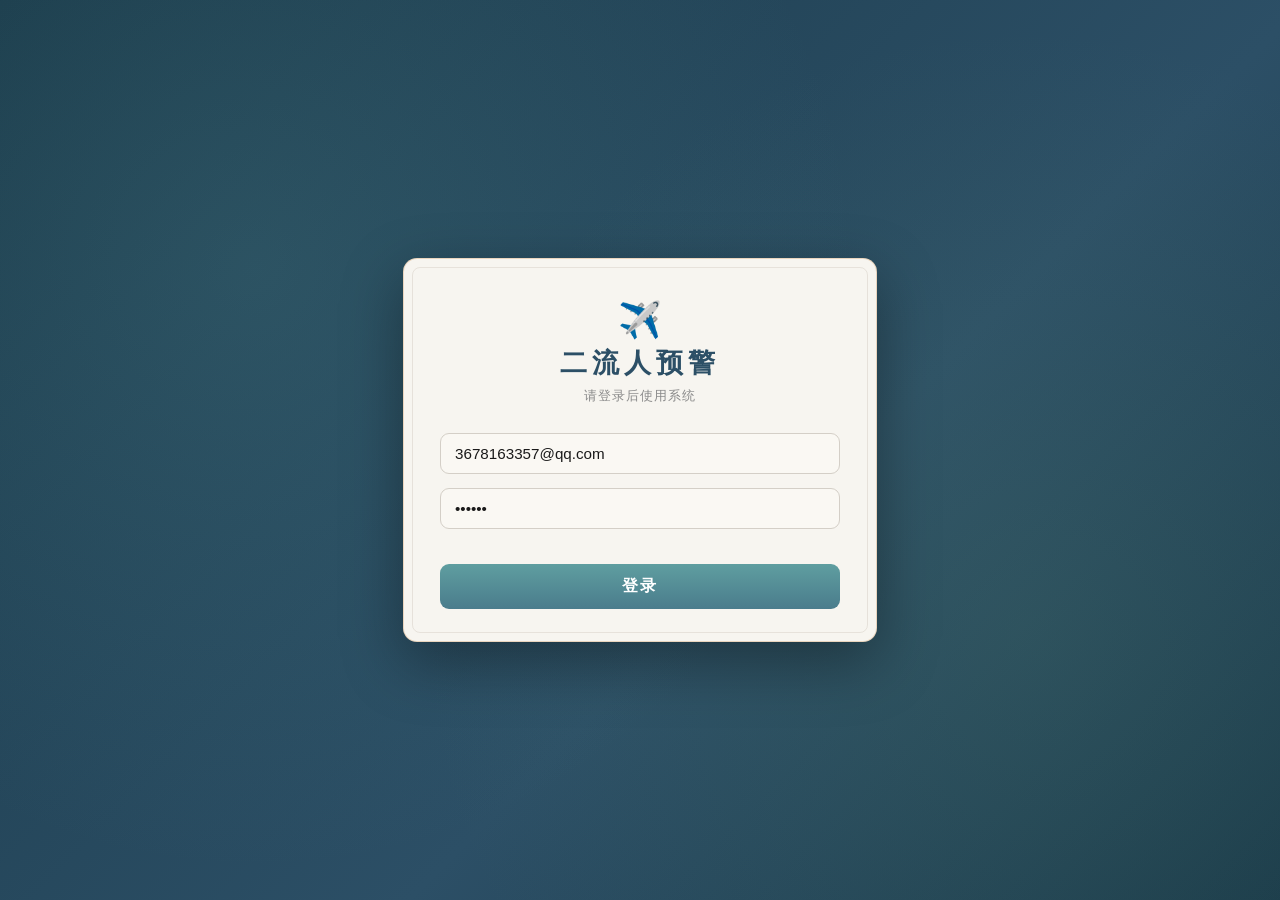
<file: _test_local.html>
<!DOCTYPE html>
<html lang="zh-CN">
<head>
<meta charset="UTF-8">
<title>本地自检（不上传 GitHub）</title>
<script>
window.supabase = {
  createClient: () => ({
    auth: {
      signInWithPassword: () => Promise.resolve({error: null}),
      signUp:             () => Promise.resolve({error: null}),
      signOut:            () => { window.__loggedOut = true; return Promise.resolve() },
      updateUser:         () => Promise.resolve({error: null}),
      getUser:            () => Promise.resolve({data: {user: {id:'u1', email:'3678163357@qq.com'}}}),
      onAuthStateChange:  () => {}
    },
    from: (table) => ({
      select: (cols) => ({
        eq: () => ({
          single: () => {
            if (table === 'admins') return Promise.resolve({data: {user_id:'u1'}, error:null})
            if (table === 'site_announcement') return Promise.resolve({data: {content:'【本地测试公告】欢迎使用！管理员可在右上角编辑公告。'}, error:null})
            if (table === 'flight_data') return Promise.resolve({data: {id:1, today:'【今日航班】CA1234 北京→成都 10:30', tomorrow:'【明日航班】MU5678 上海→广州 14:20', content:''}, error:null})
            if (table === 'user_settings') return Promise.resolve({data: {aircraft_types:['B737','A320']}, error:null})
            return Promise.resolve({data:null, error:null})
          }
        })
      }),
      insert: (row) => { console.log('[模拟] insert', JSON.stringify(row)); return Promise.resolve({}) },
      upsert: (row) => { console.log('[模拟] upsert', JSON.stringify(row)); return Promise.resolve({}) },
      update: (row) => { console.log('[模拟] update', JSON.stringify(row)); return { eq: () => Promise.resolve({error:null}) } }
    }),
    channel: (name) => ({ on: () => ({ subscribe: () => {} }) })
  })
}
</script>
<script src="config.js"></script>
<script>window.supabaseClient = window.supabase</script>
<script src="auth.js"></script>
<link rel="stylesheet" href="style-auth.css">
<style>body{font-family:sans-serif;padding:20px;}.tip{color:#8a8a8a;font-size:.85rem;}pre{background:#f4f4f4;padding:12px;border-radius:8px;overflow:auto;}</style>
</head>
<body>

<div id="login-overlay">
  <div class="login-card">
    <div class="login-header"><span class="logo-icon">✈️</span><h2>二流人预警</h2><p>请登录后使用系统</p></div>
    <div class="login-form">
      <input type="email" id="login-email" value="3678163357@qq.com">
      <input type="password" id="login-password" value="123456">
      <div class="login-msg" id="login-message"></div>
      <button class="login-btn" onclick="return handleAuth()">登录</button>
    </div>
  </div>
</div>

<div id="app-content" style="display:none; margin-top:80px;">
  <!-- 固定顶部栏 -->
  <header id="topbar" class="topbar" style="position:static; margin:-80px -20px 20px; border-radius:0;">
    <div class="topbar__brand">
      <span class="topbar__logo">✈️</span>
      <div class="topbar__title-wrap">
        <span class="topbar__title">二流人预警</span>
        <span class="topbar__sub">juanxukuai_77 · 航班彩绘识别</span>
      </div>
    </div>
    <div class="topbar__actions">
      <div class="author-dropdown">
        <button class="author-btn" onclick="return toggleAuthorMenu()">关于作者 <span class="caret">▾</span></button>
        <div class="author-menu" id="authorMenu">
          <a href="https://xhslink.cn/o/7Lb3ao1166Q" target="_blank" onclick="return closeAuthorMenu()"><span class="author-icon">📕</span> 小红书</a>
          <a href="https://b23.tv/JzeTBk4" target="_blank" onclick="return closeAuthorMenu()"><span class="author-icon">📺</span> 哔哩哔哩</a>
        </div>
      </div>
      <button id="admin-announce-btn" class="admin-announce-btn" onclick="return openAnnounceEditor()" style="display:inline-block;">📢 公告</button>
      <button class="user-avatar-btn" id="userAvatarBtn" onclick="return openProfile()" title="个人中心" aria-label="个人中心">
        <svg class="avatar-icon" viewBox="0 0 24 24" fill="none" stroke="currentColor" stroke-width="1.8" stroke-linecap="round" stroke-linejoin="round" aria-hidden="true">
          <circle cx="12" cy="8.5" r="4"></circle>
          <path d="M4.5 20.5c1.4-4 4.3-6 7.5-6s6.1 2 7.5 6"></path>
        </svg>
      </button>
    </div>
  </header>

  <p class="tip">固定顶部栏已渲染：左侧品牌 + 关于作者 + 简笔人头像。</p>

  <!-- 今日 / 明日 切换 -->
  <div id="dayTabs" style="display:flex; gap:10px; margin-bottom:16px;">
    <button class="day-tab active" data-day="today" onclick="return switchDay('today')">🟢 今日</button>
    <button class="day-tab" data-day="tomorrow" onclick="return switchDay('tomorrow')">🔵 明日</button>
  </div>

  <!-- 原始数据区：共用同一框 -->
  <div class="flight-info-section" style="border:1px solid #d4cfc7; border-radius:10px; padding:18px; background:#f7f5f0;">
    <h3>✈️ 原始数据</h3>
    <p class="desc">管理员与普通用户共用同一框：管理员编辑后点"同步给所有用户"才推送；普通用户点"同步管理员数据"拉取。</p>
    <textarea id="flight-info-display" rows="3" style="width:100%;">【测试航班】CA1234 北京→成都 10:30</textarea>
    <div class="flight-actions" style="display:flex; gap:8px; align-items:center; margin-top:10px; flex-wrap:wrap;">
      <button class="btn btn-ghost" onclick="return saveFlightLocal()">💾 保存本地</button>
      <button id="sync-btn" class="btn btn-sync" onclick="return syncFlightData()">🚀 同步给所有用户</button>
      <button id="pull-btn" class="btn btn-primary" onclick="return pullFlightData()">🔄 同步管理员数据</button>
      <span class="flight-status" id="flight-status"></span>
    </div>
  </div>

  <!-- 每日公告 -->
  <div id="daily-announce" style="display:none;">
    <div class="announce-overlay"></div>
    <div class="announce-card">
      <div class="announce-badge">📢 公告</div>
      <div class="announce-body" id="daily-announce-text"></div>
      <button class="announce-ok btn btn-primary" onclick="return closeDailyAnnounce()">我知道了</button>
    </div>
  </div>

  <!-- 管理员公告编辑窗口 -->
  <div id="announce-editor" style="display:none;">
    <div class="announce-editor-card">
      <button class="announce-close" onclick="return closeAnnounceEditor()">✕</button>
      <h3>编辑全局公告</h3>
      <p class="desc">填了内容 → 所有用户每日首次登录会弹出；留空 → 不弹。</p>
      <textarea id="announce-input" rows="5"></textarea>
      <div class="announce-editor-actions">
        <button class="btn btn-ghost" onclick="return closeAnnounceEditor()">取消</button>
        <button class="btn btn-primary" onclick="return saveAnnouncement()">保存并生效</button>
      </div>
    </div>
  </div>

  <!-- 个人中心 -->
  <div id="profileOverlay" style="display:none;">
    <div class="profile-card">
      <button class="profile-close" onclick="return closeProfile()">✕</button>
      <h2>个人中心</h2>
      <div class="profile-section"><label>邮箱</label><input type="email" id="profileEmail" disabled></div>
      <div class="profile-section">
        <label>修改密码</label>
        <input type="password" id="profileNewPassword" placeholder="新密码（至少6位）">
        <button class="btn btn-primary" onclick="return updatePassword()">更新密码</button>
        <div class="profile-msg" id="profileMsg"></div>
      </div>
      <button class="logout-full-btn" onclick="return logout()">退出登录</button>
    </div>
  </div>
</div>

<script>
window.addEventListener('load', () => {
  const ok =
    window.supabaseClient &&
    typeof handleAuth === 'function' &&
    typeof checkAdmin === 'function' &&
    typeof syncFlightData === 'function' &&
    typeof pullFlightData === 'function' &&
    typeof saveFlightLocal === 'function' &&
    typeof saveAnnouncement === 'function' &&
    typeof loadFlightData === 'function' &&
    typeof switchFlightDay === 'function' &&
    typeof switchDay === 'function' &&
    typeof pickDayContent === 'function' &&
    document.querySelector('.topbar') &&
    document.querySelector('.avatar-icon') &&
    document.querySelector('.day-tab[data-day="tomorrow"]')

  const r = document.createElement('div')
  r.innerHTML = `<h3 style="color:${ok?'green':'red'}">${ok?'✅ 全部就绪':'❌ 有问题'}</h3>
    <ol>
      <li>顶部栏应显示：品牌 + 关于作者 + 简笔人头像</li>
      <li>点"登录"（3678163357@qq.com = 管理员）→ 不跳转</li>
      <li>应显示"📢 公告"按钮（仅管理员可见）</li>
      <li>有"🟢 今日 / 🔵 明日"两个 Tab，可互相切换</li>
      <li>管理员：框内编辑 → 点"🚀 同步给所有用户"才推送</li>
      <li>普通用户：点"🔄 同步管理员数据"拉取；有本地副本则保留</li>
      <li>今日 / 明日数据独立保存、分别同步</li>
      <li>每日公告应自动弹出（虚化背景、居中大卡片）</li>
    </ol>
    <p class="tip">Console 试：<code>isAdmin</code>、<code>window.getCurrentDay()</code></p>`
  document.body.appendChild(r)
})
</script>
</body>
</html>
</file>
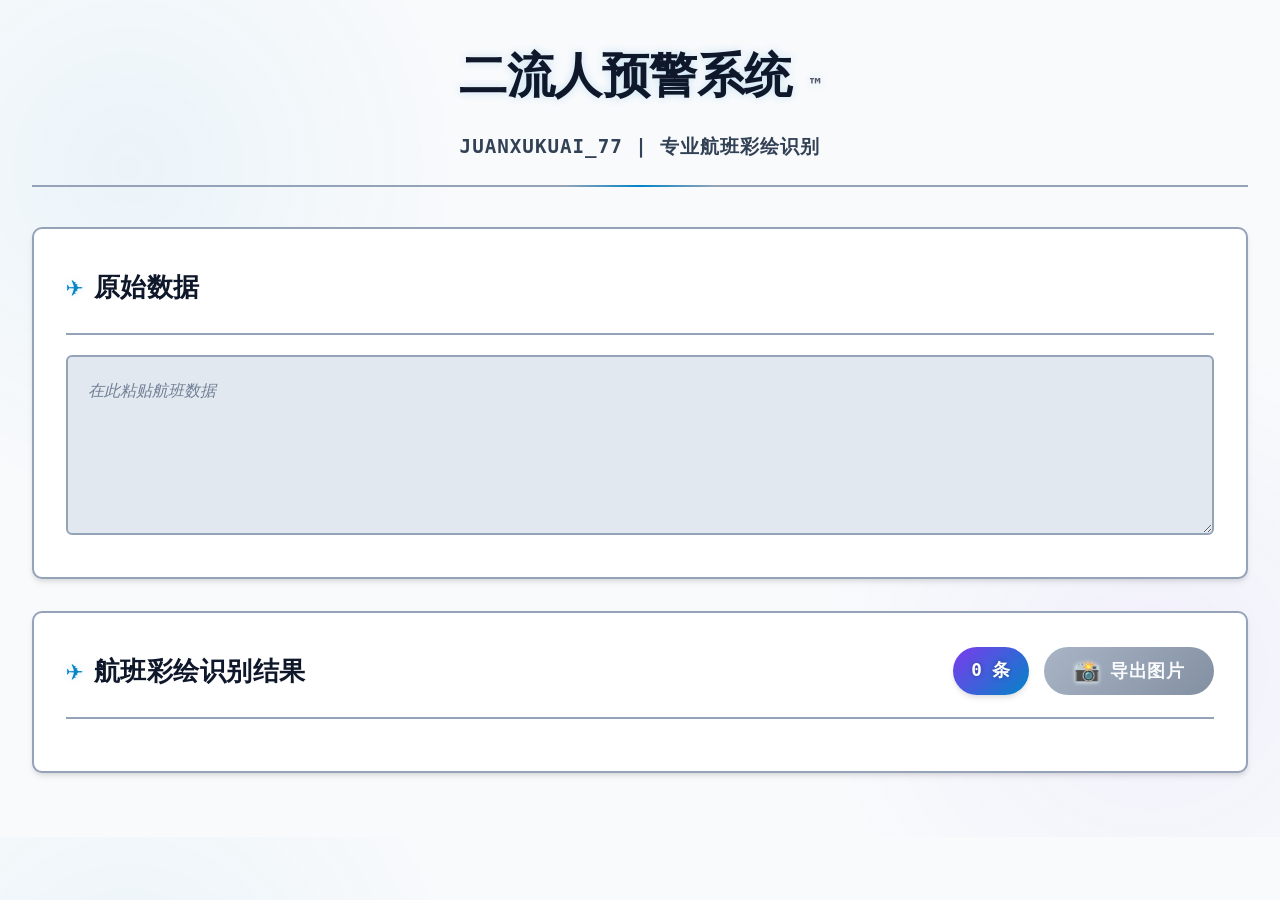
<file: 二流人预警2.0.html>
<!DOCTYPE html>
<html lang="zh-CN">
<head>
    <meta charset="UTF-8">
    <meta name="viewport" content="width=device-width, initial-scale=1.0">
    <title>二流人预警</title>
    <style>
        :root {
            /* 浅色背景系统，提高可读性 */
            --bg-primary: #f8fafc;
            --bg-secondary: #ffffff;
            --bg-tertiary: #e2e8f0;
            /* 边框色适配浅色 */
            --border-color: #94a3b8;
            /* 强调色适配浅色 */
            --accent-primary: #0284c7;
            --accent-secondary: #7c3aed;
            --accent-glow: rgba(2, 132, 199, 0.2);
            /* 文字色适配浅色，提高对比度 */
            --text-primary: #0f172a;
            --text-secondary: #334155;
            --text-tertiary: #64748b;
            /* 高亮背景适配浅色 */
            --highlight-bg: #bae6fd;
            /* 成功色适配浅色 */
            --success-color: #059669;
            --success-dark: #047857;
            
            /* 阴影适配浅色 */
            --shadow-sm: 0 1px 2px 0 rgba(0, 0, 0, 0.1);
            --shadow-md: 0 4px 6px -1px rgba(0, 0, 0, 0.1), 0 2px 4px -1px rgba(0, 0, 0, 0.06);
            --shadow-lg: 0 10px 15px -3px rgba(0, 0, 0, 0.1), 0 4px 6px -2px rgba(0, 0, 0, 0.05);
            --radius-sm: 6px;
            --radius-md: 10px;
            --radius-lg: 14px;
            --radius-full: 9999px;
        }

        * {
            margin: 0;
            padding: 0;
            box-sizing: border-box;
        }

        body {
            font-family: 'JetBrains Mono', 'Consolas', 'Monaco', monospace;
            background-color: var(--bg-primary);
            color: var(--text-primary);
            line-height: 1.8;
            padding: 0;
            margin: 0;
            /* 浅色背景纹理 */
            background-image: 
                radial-gradient(circle at 10% 20%, rgba(2, 132, 199, 0.05) 0%, transparent 25%),
                radial-gradient(circle at 90% 80%, rgba(124, 58, 237, 0.05) 0%, transparent 25%);
            font-size: 18px; /* 全局基础字号调大 */
        }

        .container { 
            max-width: 1400px; /* 加宽容器以容纳图片列 */
            margin: 0 auto; 
            padding: 32px; /* 加大内边距 */
        }

        header { 
            text-align: center; 
            margin-bottom: 40px; /* 加大间距 */
            padding-bottom: 20px;
            border-bottom: 2px solid var(--border-color);
            position: relative;
        }
        
        header::after {
            content: "";
            position: absolute;
            bottom: -2px;
            left: 50%;
            transform: translateX(-50%);
            width: 150px; /* 加宽渐变线 */
            height: 2px;
            background: linear-gradient(90deg, transparent, var(--accent-primary), transparent);
        }
        
        h1 { 
            margin: 0 0 12px 0; 
            font-size: 3rem; /* 大幅调大标题字号 */
            color: var(--text-primary);
            font-weight: 800;
            letter-spacing: -0.5px;
            text-shadow: 0 0 8px var(--accent-glow);
        }
        
        h1 .date-suffix {
            font-size: 2rem; /* 调大日期字号 */
            opacity: 0.9;
            margin-left: 12px;
            text-shadow: 0 0 6px var(--accent-glow);
        }
        
        h1::after {
            content: "™";
            font-size: 1.2rem; /* 调大小标 */
            opacity: 0.7;
            margin-left: 6px;
        }
        
        p.subtitle { 
            color: var(--text-secondary); 
            font-size: 1.2rem; /* 调大副标题字号 */
            margin: 0;
            font-weight: 600;
            text-transform: uppercase;
            letter-spacing: 1px;
        }

        .card {
            background: var(--bg-secondary);
            border-radius: var(--radius-md);
            box-shadow: var(--shadow-md);
            padding: 32px; /* 加大内边距 */
            margin-bottom: 32px; /* 加大间距 */
            border: 2px solid var(--border-color);
            transition: all 0.3s ease;
        }
        
        .card:hover {
            box-shadow: var(--shadow-lg);
            border-color: var(--accent-primary);
            box-shadow: 0 0 20px var(--accent-glow);
        }

        .card-header {
            display: flex; 
            justify-content: space-between; 
            align-items: center;
            margin-bottom: 20px; /* 加大间距 */
            padding-bottom: 20px;
            border-bottom: 2px solid var(--border-color);
        }
        
        .card-title { 
            font-weight: 700;
            color: var(--text-primary);
            font-size: 1.6rem; /* 调大卡片标题字号 */
            display: flex;
            align-items: center;
            gap: 10px;
            text-transform: uppercase;
            letter-spacing: 0.5px;
        }
        
        .card-title::before {
            content: "✈";
            font-size: 1.8rem; /* 调大图标字号 */
            color: var(--accent-primary);
            text-shadow: 0 0 8px var(--accent-glow);
        }

        textarea#dataInput {
            width: 100%; 
            height: 180px; /* 加高输入框 */
            padding: 20px; /* 加大内边距 */
            box-sizing: border-box; 
            border: 2px solid var(--border-color);
            border-radius: var(--radius-sm); 
            font-family: 'JetBrains Mono', 'Consolas', monospace; 
            font-size: 18px; /* 调大输入框字号 */
            background-color: var(--bg-tertiary);
            color: var(--text-primary);
            resize: vertical;
            transition: all 0.2s ease;
            line-height: 1.8;
        }
        
        textarea#dataInput:focus { 
            outline: none; 
            border-color: var(--accent-primary); 
            background-color: var(--bg-secondary);
            box-shadow: 0 0 0 4px var(--accent-glow);
        }
        
        textarea#dataInput::placeholder {
            color: var(--text-tertiary);
            font-style: italic;
            font-size: 16px;
            opacity: 0.9;
        }
        
        /* 浅色风格表格样式 */
        .result-table { 
            width: 100%; 
            border-collapse: separate;
            border-spacing: 0;
            font-size: 18px; /* 调大表格字号 */
            border-radius: var(--radius-sm);
            overflow: hidden;
            box-shadow: var(--shadow-sm);
            background-color: var(--bg-secondary);
            border: 2px solid var(--border-color);
        }
        
        .result-table th {
            text-align: left; 
            padding: 20px 24px; /* 加大内边距 */
            background: linear-gradient(180deg, var(--bg-tertiary) 0%, var(--bg-secondary) 100%);
            color: var(--accent-primary); 
            font-weight: 700;
            border-bottom: 2px solid var(--border-color);
            position: relative;
            text-transform: uppercase;
            letter-spacing: 0.5px;
            font-size: 16px; /* 调大表头字号 */
        }
        
        .result-table th:not(:last-child)::after {
            content: "";
            position: absolute;
            right: 0;
            top: 20px;
            height: 30px; /* 加高分隔线 */
            width: 2px;
            background-color: var(--border-color);
        }
        
        .result-table td { 
            padding: 20px 24px; /* 加大内边距 */
            border-bottom: 2px solid var(--border-color);
            vertical-align: middle; 
            transition: background-color 0.2s ease;
            color: var(--text-secondary);
            font-weight: 600; /* 加粗单元格文字 */
        }
        
        .result-table tr:last-child td {
            border-bottom: none;
        }
        
        /* 浅色风格行悬停 */
        .result-table tr:hover td { 
            background-color: rgba(2, 132, 199, 0.1);
            color: var(--text-primary);
        }
        
        /* 浅色风格标签 */
        .livery-tag {
            display: inline-flex;
            align-items: center;
            background: linear-gradient(135deg, rgba(124, 58, 237, 0.1) 0%, rgba(2, 132, 199, 0.1) 100%); 
            color: var(--accent-primary);
            border: 2px solid rgba(2, 132, 199, 0.4);
            padding: 8px 16px; /* 加大标签 */
            border-radius: var(--radius-full);
            font-size: 16px; /* 调大标签字号 */
            font-weight: 600;
            margin-right: 10px; 
            margin-bottom: 6px;
            gap: 6px;
        }
        
        .livery-tag::before {
            content: "🎨";
            font-size: 14px;
            filter: drop-shadow(0 0 3px var(--accent-primary));
        }
        
        /* 浅色风格高亮 */
        .highlight {
            background: linear-gradient(120deg, rgba(14, 165, 233, 0.2) 0%, rgba(2, 132, 199, 0.2) 100%);
            border-radius: 6px; 
            padding: 4px 8px; /* 加大高亮区域 */
            font-weight: 700;
            color: var(--accent-primary);
            box-shadow: 0 2px 4px rgba(2, 132, 199, 0.1);
            border: 2px solid rgba(2, 132, 199, 0.3);
        }

        /* 浅色风格计数徽章 */
        .count-badge {
            background: linear-gradient(135deg, var(--accent-secondary) 0%, var(--accent-primary) 100%); 
            color: white;
            padding: 8px 18px; /* 加大徽章 */
            border-radius: var(--radius-full); 
            font-size: 1.1rem; /* 调大字号 */
            font-weight: 700;
            margin-right: 15px;
            box-shadow: var(--shadow-md);
            text-shadow: 0 0 4px rgba(0,0,0,0.3);
        }

        .empty-state { 
            text-align: center; 
            padding: 80px 20px; /* 加大空状态区域 */
            color: var(--text-tertiary); 
            font-style: italic;
            background-color: rgba(226, 232, 240, 0.8);
            border-radius: var(--radius-sm);
            border: 2px dashed var(--border-color);
        }
        
        .empty-state div:first-child {
            font-size: 4rem; /* 调大图标 */
            margin-bottom: 20px;
            color: var(--accent-primary);
            filter: drop-shadow(0 0 8px var(--accent-glow));
            opacity: 0.9;
        }
        
        .empty-state div:nth-child(2) {
            font-size: 1.3rem; /* 调大提示文字 */
            font-weight: 600;
            margin-bottom: 10px;
        }
        
        .empty-state div:nth-child(3) {
            font-size: 1.1rem; /* 调大说明文字 */
            font-weight: 500;
        }
        
        /* 浅色风格导出按钮 */
        .export-btn {
            background: linear-gradient(135deg, var(--success-color) 0%, var(--success-dark) 100%);
            color: white; /* 浅色按钮文字 */
            border: none;
            padding: 12px 30px; /* 加大按钮 */
            border-radius: var(--radius-full);
            font-size: 1.1rem; /* 调大字号 */
            font-weight: 700;
            cursor: pointer;
            transition: all 0.2s ease;
            display: inline-flex;
            align-items: center;
            gap: 10px;
            box-shadow: var(--shadow-md);
            text-transform: uppercase;
            letter-spacing: 0.5px;
        }
        
        .export-btn:hover {
            background: linear-gradient(135deg, #06b6d4 0%, var(--success-color) 100%);
            transform: translateY(-2px);
            box-shadow: var(--shadow-lg);
        }
        
        .export-btn:active {
            transform: translateY(0);
            box-shadow: var(--shadow-sm);
        }
        
        .export-btn:disabled {
            background: linear-gradient(135deg, #94a3b8 0%, #64748b 100%);
            cursor: not-allowed;
            transform: none;
            box-shadow: none;
            opacity: 0.8;
            color: var(--bg-primary);
        }
        
        .export-btn::before {
            content: "📸";
            font-size: 1.3rem; /* 调大图标 */
            filter: drop-shadow(0 0 2px rgba(255,255,255,0.8));
        }

        /* 提示弹窗样式 */
        .toast {
            position: fixed;
            bottom: 40px;
            right: 40px;
            background: linear-gradient(135deg, var(--accent-primary) 0%, var(--accent-secondary) 100%);
            color: white;
            padding: 15px 30px; /* 加大弹窗 */
            border-radius: var(--radius-md);
            box-shadow: var(--shadow-lg);
            font-weight: 600;
            font-size: 1.1rem; /* 调大提示文字 */
            z-index: 9999;
            opacity: 0;
            transform: translateY(20px);
            transition: all 0.3s ease;
            text-shadow: 0 0 4px rgba(0,0,0,0.3);
        }
        
        .toast.show {
            opacity: 1;
            transform: translateY(0);
        }

        /* 新增：彩绘图片样式 */
        .livery-image {
            width: 180px;    /* 图片宽度 */
            height: 100px;   /* 图片高度 */
            object-fit: cover; /* 保持比例裁剪 */
            border-radius: var(--radius-sm);
            border: 2px solid var(--border-color);
            box-shadow: var(--shadow-sm);
            transition: all 0.2s ease;
            /* 关键：禁用图片跨域检测（解决渲染乱码） */
            crossOrigin: 'anonymous';
        }
        
        .livery-image:hover {
            transform: scale(1.05); /* 悬停放大 */
            border-color: var(--accent-primary);
            box-shadow: 0 0 10px var(--accent-glow);
        }
        
        .no-image {
            display: flex;
            align-items: center;
            justify-content: center;
            width: 180px;
            height: 100px;
            background-color: var(--bg-tertiary);
            border-radius: var(--radius-sm);
            border: 2px dashed var(--border-color);
            color: var(--text-tertiary);
            font-size: 14px;
            text-align: center;
            line-height: 1.4;
        }

        /* 新增：文件名复制备用弹窗 */
        .filename-popup {
            position: fixed;
            top: 50%;
            left: 50%;
            transform: translate(-50%, -50%);
            background: var(--bg-secondary);
            border: 2px solid var(--accent-primary);
            border-radius: var(--radius-md);
            padding: 24px 32px;
            box-shadow: var(--shadow-lg);
            z-index: 9999;
            text-align: center;
        }
        .filename-popup p {
            font-size: 1.2rem;
            margin-bottom: 16px;
            color: var(--text-primary);
        }
        .filename-popup .filename-text {
            font-weight: 700;
            color: var(--accent-primary);
            background: var(--highlight-bg);
            padding: 8px 16px;
            border-radius: var(--radius-sm);
            margin-bottom: 20px;
            display: inline-block;
        }
        .filename-popup button {
            background: var(--accent-primary);
            color: white;
            border: none;
            padding: 8px 24px;
            border-radius: var(--radius-sm);
            cursor: pointer;
            font-size: 1rem;
            font-weight: 600;
        }
        .filename-popup button:hover {
            background: var(--accent-secondary);
        }

        /* 新增：截图时隐藏原始数据卡片的样式 */
        .hide-for-screenshot {
            display: none !important;
        }
    </style>
</head>
<body>

<div class="container">
    <header id="mainHeader">
        <h1>二流人预警系统<span class="date-suffix"></span></h1>
        <p class="subtitle">juanxukuai_77 | 专业航班彩绘识别</p>
    </header>

    <!-- 给原始数据卡片添加ID，用于截图时隐藏 -->
    <section class="card" id="dataCard" class="hide-for-screenshot-target">
        <div class="card-header">
            <span class="card-title">原始数据</span>
        </div>
        <textarea id="dataInput" placeholder="在此粘贴航班数据"></textarea>
    </section>

    <section class="card" id="resultCard">
        <div class="card-header">
            <span class="card-title">航班彩绘识别结果</span>
            <div style="display: flex; align-items: center;">
                <span id="resultCount" class="count-badge">0 条</span>
                <button id="exportImageBtn" class="export-btn" disabled>导出图片</button>
            </div>
        </div>
        <div id="tableWrapper"></div>
    </section>
</div>

<!-- 提示弹窗 -->
<div class="toast" id="toast">文件名已复制到剪贴板！</div>

<!-- 引入html2canvas库（替换为国内CDN，更稳定） -->
<script src="https://cdn.bootcdn.net/ajax/libs/html2canvas/1.4.1/html2canvas.min.js"></script>
<script>
    // 1. 彩绘配置
    const KEYWORDS_CONFIG = `
B6719 云南号
B5960 长虹号
B8601 五彩凉山·和美昭觉
B8690 四川银行
B308F 双流壹号
B6388 中华龙号
B8468 2025年第十二届世界运动会
B8962 2025年第十二届世界运动会
B6447 成都大运会
B5945 成都大运会
B304V 成都大运会
B5929 五粮液号
B8603 五粮液号
B8438 五粮液号
B302T 五粮液号
B301D 熊猫之路
B306N 熊猫之路
B325J 熊猫之路
B32AG 熊猫之路
B32F8 熊猫之路
B32G2 熊猫之路
B32G6 熊猫之路
B5598 东盟博览会
B5940 进博会
B1832 海南国际电影节
B2007 上海世技赛
B1979 老家河南
B1625 消博会
B1700 青春珠海
B1781 活力珠海
B7996 新疆和田乡村振兴号
B1168 第787架B787
B657X 传祺向往
B6068 贵州号
B6069 贵州号
B308T 活力湾区号
B658W 活力湾区号
B5211 牡丹号(中国红)
B5214 牡丹号(太极棕)
B6071 锦礼号
B5390 牡丹号(香槟金)
B5198 牡丹号(鹅蛋黄)
B5422 凤凰(国航第50架B738)
B2006 爱中国
B5977 国航第50架A330
B6383 星空联盟
B5425 星空联盟
B5497 星空联盟
B2032 星空联盟
B5912 星空联盟
B308M 星空联盟
B6101 星空联盟
B6361 秀美四川
B6365 秀美四川
B1866 潮起萧山号
B1867 如意号
B1868 飞天号
B8146 Hello 5G号
B8433 我爱浙疆号
B8451 奔竞萧山号
B8452 浙江·阿克苏号
B8560 长白山号
B8593 蒙娜丽莎号
B8895 泡泡玛特城市乐园号
B1077 小百花
B1079 原始森林灵芝孢子粉
B1078 阿拉尔号
B305V 飞猪号
B30A5 嵊州小笼包号
B30FV 长龙第50架A320
B323U 航天山由
B329R 亚运火炬号
B329Q 亚运火炬号
B327C 诗画江南 活力浙江号
B328X 诗画江南 活力浙江号
B307G 娃哈哈·2022杭州亚运会赞助商
B309N 娃哈哈·2022杭州亚运会赞助商
B8985 浙商银行号
B325X 浙商银行号
B8145 亚运吉祥物号
B8147 亚运吉祥物号
B8148 亚运吉祥物号
B8335 亚运吉祥物号
B8453 亚运吉祥物号
B1673 亚运口号号
B1675 亚运口号号
B1676 亚运口号号
B8336 亚运口号号
B8243 亚运口号号
B6296 星空联盟
B6297 星空联盟
B1757 星空联盟
B1758 星空联盟
B1017 深圳号
B1008 林芝桃花号
B652G 越捷航空混合涂装
B656E 越捷航空混合涂装
B603P 中国梦
B321Y 江布拉克景区
B651P 巴里坤号
B651S 三星堆号
B653E 虎跃龙腾
B651T 锦绣前程
B652F 吐鲁番号
B656C 帕米尔号
B658C 大美新疆
B6873 绚丽甘肃
B5920 2022世技赛
B5942 东航60周年
B5943 东方网
B2002 进博会
B5969 天翼云
B5876 迪士尼·玩具总动员
B8119 迪士尼·疯狂动物城
B7349 上博号
B7882 国博号
B1316 迪士尼·达菲联萌
B1317 迪士尼·冰雪奇缘
B5931 人名网号
B323H 首架中国交付的A350
B919A 全球首架C919
B32EP 泡泡玛特
B657T 央视新闻·闪耀中国红(贴纸)
B658E 央视新闻·闪耀中国红(贴纸)
B1813 云锦东方
B8860 云锦东方
B5937 2025年第九届亚冬会
B8393 2025年第九届亚冬会
B6507 迪士尼·米奇米妮
B6635 迪士尼·米奇米妮
B9942 大美青海
B9943 大美青海
B6452 大美青海
B6458 大美青海
B6538 天合联盟
B5908 天合联盟
B5949 天合联盟
B1837 天合联盟
B1838 天合联盟
B8976 天合联盟
B8977 天合联盟
B5243 孔雀
B5276 孔雀
B5293 孔雀
B5807 孔雀
B5809 孔雀
B5819 孔雀
B5817 孔雀
B1788 孔雀
B1789 孔雀
B1790 孔雀
B1792 孔雀
B6143 孔雀
B6141 孔雀
B227E 第100架B767-300BCF
N485MC flexport
N454PA flexport
N499MC 30周年纪念
N472MC 30周年纪念
N859GT 30周年纪念
N860GT 30周年纪念
N861GT 30周年纪念
N856GT In Memory Of Rogier Fetter
N704GT 云途物流 (YunExpress)
N862GT 德迅物流公司 (Kuehne+Nagel)
N863GT 乔·萨特:永远不可思议 (Joe Sutter: Forever Incredible)
B7891 广告
B2612 无小翼  
B2613 无小翼  
B2700 无小翼  
B5327 无小翼  
B5329 无小翼  
B2693 无小翼  
B2694 无小翼  
B2695 无小翼  
B2696 无小翼  
B2697 无小翼  
B5020 无小翼  
B5021 无小翼  
B5196 无小翼  
B5197 无小翼  
B226R 无小翼  
B226S 无小翼  
B226T 无小翼  
B5113 无小翼  
B2662 无小翼  
B2961 无小翼  
B2962 无小翼  
B2968 无小翼  
B2996 无小翼  
B5065 无小翼  
B2135 无小翼  
B2513 无小翼  
B2881 无小翼  
B2882 无小翼  
B2525 无小翼  
B2887 无小翼  
B2891 无小翼  
B2892 无小翼  
B5130 无小翼  
B5131 无小翼  
B5132 无小翼  
B5179 无小翼  
B733
B734
B737
B38M
B744
B748
B752
B762
B763
B77L
B77W
B788
B789
A346
C909
C919
AN124
    `;

    // 2. 图片映射配置 - 按注册号（机号）匹配
    const IMAGE_MAPPING = {
	"B6719":"images/B6719.jpg",
        "B5960": "images/B5960.jpg",
        "B8601": "images/B8601.jpg",
        "B8690": "images/B8690.jpg",
        "B308F": "images/B308F.jpg",
        "B6388": "images/B6388.jpg",
        "B8468": "images/B8468.jpg",
        "B8962": "images/B8962.jpg",
        "B6447": "images/B6447.jpg",
        "B5945": "images/B5945.jpg",
        "B304V": "images/B304V.jpg",
        "B5929": "images/B5929.jpg",
        "B8603": "images/B8603.jpg",
        "B8438": "images/B8438.jpg",
        "B302T": "images/B302T.jpg",
        "B301D": "images/B301D.jpg",
        "B306N": "images/B306N.jpg",
        "B325J": "images/B325J.jpg",
        "B32AG": "images/B32AG.jpg",
        "B32F8": "images/B32F8.jpg",
        "B32G2": "images/B32G2.jpg",
        "B32G6": "images/B32G6.jpg",
        "B5598": "images/B5598.jpg",
        "B5940": "images/B5940.jpg",
        "B1832": "images/B1832.jpg",
        "B2007": "images/B2007.jpg",
        "B1979": "images/B1979.jpg",
        "B1625": "images/B1625.jpg",
        "B1700": "images/B1700.jpg",
        "B1781": "images/B1781.jpg",
        "B7996": "images/B7996.jpg",
        "B1168": "images/B1168.jpg",
        "B657X": "images/B657X.jpg",
        "B6068": "images/B6068.jpg",
        "B6069": "images/B6069.jpg",
        "B308T": "images/B308T.jpg",
        "B658W": "images/B658W.jpg",
        "B5211": "images/B5211.jpg",
        "B5214": "images/B5214.jpg",
        "B6071": "images/B6071.jpg",
        "B5390": "images/B5390.jpg",
        "B5198": "images/B5198.jpg",
        "B5422": "images/B5422.jpg",
        "B2006": "images/B2006.jpg",
        "B5977": "images/B5977.jpg",
        "B6383": "images/B6383.jpg",
        "B5425": "images/B5425.jpg",
        "B5497": "images/B5497.jpg",
        "B2032": "images/B2032.jpg",
        "B5912": "images/B5912.jpg",
        "B308M": "images/B308M.jpg",
        "B6101": "images/B6101.jpg",
        "B6361": "images/B6361.jpg",
        "B6365": "images/B6365.jpg",
        "B1866": "images/B1866.jpg",
        "B1867": "images/B1867.jpg",
        "B1868": "images/B1868.jpg",
        "B8146": "images/B8146.jpg",
        "B8433": "images/B8433.jpg",
        "B8451": "images/B8451.jpg",
        "B8452": "images/B8452.jpg",
        "B8560": "images/B8560.jpg",
        "B8593": "images/B8593.jpg",
        "B8895": "images/B8895.jpg",
        "B1077": "images/B1077.jpg",
        "B1079": "images/B1079.jpg",
        "B1078": "images/B1078.jpg",
        "B305V": "images/B305V.jpg",
        "B30A5": "images/B30A5.jpg",
        "B30FV": "images/B30FV.jpg",
        "B323U": "images/B323U.jpg",
        "B329R": "images/B329R.jpg",
        "B329Q": "images/B329Q.jpg",
        "B327C": "images/B327C.jpg",
        "B328X": "images/B328X.jpg",
        "B307G": "images/B307G.jpg",
        "B309N": "images/B309N.jpg",
        "B8985": "images/B8985.jpg",
        "B325X": "images/B325X.jpg",
        "B8145": "images/B8145.jpg",
        "B8147": "images/B8147.jpg",
        "B8148": "images/B8148.jpg",
        "B8335": "images/B8335.jpg",
        "B8453": "images/B8453.jpg",
        "B1673": "images/B1673.jpg",
        "B1675": "images/B1675.jpg",
        "B1676": "images/B1676.jpg",
        "B8336": "images/B8336.jpg",
        "B8243": "images/B8243.jpg",
        "B6296": "images/B6296.jpg",
        "B6297": "images/B6297.jpg",
        "B1757": "images/B1757.jpg",
        "B1758": "images/B1758.jpg",
        "B1017": "images/B1017.jpg",
        "B1008": "images/B1008.jpg",
        "B652G": "images/B652G.jpg",
        "B656E": "images/B656E.jpg",
        "B603P": "images/B603P.jpg",
        "B321Y": "images/B321Y.jpg",
        "B651P": "images/B651P.jpg",
        "B651S": "images/B651S.jpg",
        "B653E": "images/B653E.jpg",
        "B651T": "images/B651T.jpg",
        "B652F": "images/B652F.jpg",
        "B656C": "images/B656C.jpg",
        "B658C": "images/B658C.jpg",
        "B6873": "images/B6873.jpg",
        "B5920": "images/B5920.jpg",
        "B5942": "images/B5942.jpg",
        "B5943": "images/B5943.jpg",
        "B2002": "images/B2002.jpg",
        "B5969": "images/B5969.jpg",
        "B5876": "images/B5876.jpg",
        "B8119": "images/B8119.jpg",
        "B7349": "images/B7349.jpg",
        "B7882": "images/B7882.jpg",
        "B1316": "images/B1316.jpg",
        "B1317": "images/B1317.jpg",
        "B5931": "images/B5931.jpg",
        "B323H": "images/B323H.jpg",
        "B919A": "images/B919A.jpg",
        "B32EP": "images/B32EP.jpg",
        "B657T": "images/B657T.jpg",
        "B658E": "images/B658E.jpg",
        "B1813": "images/B1813.jpg",
        "B8860": "images/B8860.jpg",
        "B5937": "images/B5937.jpg",
        "B8393": "images/B8393.jpg",
        "B6507": "images/B6507.jpg",
        "B6635": "images/B6635.jpg",
        "B9942": "images/B9942.jpg",
        "B9943": "images/B9943.jpg",
        "B6452": "images/B6452.jpg",
        "B6458": "images/B6458.jpg",
        "B6538": "images/B6538.jpg",
        "B5908": "images/B5908.jpg",
        "B5949": "images/B5949.jpg",
        "B1837": "images/B1837.jpg",
        "B1838": "images/B1838.jpg",
        "B8976": "images/B8976.jpg",
        "B8977": "images/B8977.jpg",
        "B5243": "images/B5243.jpg",
        "B5276": "images/B5276.jpg",
        "B5293": "images/B5293.jpg",
        "B5807": "images/B5807.jpg",
        "B5809": "images/B5809.jpg",
        "B5819": "images/B5819.jpg",
        "B5817": "images/B5817.jpg",
        "B1788": "images/B1788.jpg",
        "B1789": "images/B1789.jpg",
        "B1790": "images/B1790.jpg",
        "B1792": "images/B1792.jpg",
        "B6143": "images/B6143.jpg",
        "B6141": "images/B6141.jpg",
        "B227E": "images/B227E.jpg",
        "N485MC": "images/N485MC.jpg",
        "N454PA": "images/N454PA.jpg",
        "N499MC": "images/N499MC.jpg",
        "N472MC": "images/N472MC.jpg",
        "N859GT": "images/N859GT.jpg",
        "N860GT": "images/N860GT.jpg",
        "N861GT": "images/N861GT.jpg",
        "N856GT": "images/N856GT.jpg",
        "N704GT": "images/N704GT.jpg",
        "N862GT": "images/N862GT.jpg",
        "N863GT": "images/N863GT.jpg",
        "B2612": "images/B2612.jpg",
        "B2613": "images/B2613.jpg",
        "B2700": "images/B2700.jpg",
        "B5327": "images/B5327.jpg",
        "B5329": "images/B5329.jpg",
        "B2693": "images/B2693.jpg",
        "B2694": "images/B2694.jpg",
        "B2695": "images/B2695.jpg",
        "B2696": "images/B2696.jpg",
        "B2697": "images/B2697.jpg",
        "B5020": "images/B5020.jpg",
        "B5021": "images/B5021.jpg",
        "B5196": "images/B5196.jpg",
        "B5197": "images/B5197.jpg",
        "B226R": "images/B226R.jpg",
        "B226S": "images/B226S.jpg",
        "B226T": "images/B226T.jpg",
        "B5113": "images/B5113.jpg",
        "B2662": "images/B2662.jpg",
        "B2961": "images/B2961.jpg",
        "B2962": "images/B2962.jpg",
        "B2968": "images/B2968.jpg",
        "B2996": "images/B2996.jpg",
        "B5065": "images/B5065.jpg",
        "B2135": "images/B2135.jpg",
        "B2513": "images/B2513.jpg",
        "B2881": "images/B2881.jpg",
        "B2882": "images/B2882.jpg",
        "B2525": "images/B2525.jpg",
        "B2887": "images/B2887.jpg",
        "B2891": "images/B2891.jpg",
        "B2892": "images/B2892.jpg",
        "B5130": "images/B5130.jpg",
        "B5131": "images/B5131.jpg",
        "B5132": "images/B5132.jpg",
        "B5179": "images/B5179.jpg",

需要我帮你把这份结果保存为 TXT 文件 或 JSON 格式文件 方便直接使用吗？
        "B222S": "images/B222S.jpg",
        "OOLFC": "images/OOLFC.jpg",
        "B6091":"images/B6091.jpg",
        "GECLB":"images/GECLB.jpg",
        "GECLN":"images/GECLN.jpg",
        "GECLM":"images/GECLM.jpg",
        "GECLD":"images/GECLD.jpg",
        "GECLC":"images/GECLC.jpg",
        "4LGES":"images/4LGES.jpg",
        "B5130":"images/B5130.jpg",

    };

    const dataInput = document.getElementById('dataInput');
    const tableWrapper = document.getElementById('tableWrapper');
    const resultCount = document.getElementById('resultCount');
    const exportImageBtn = document.getElementById('exportImageBtn');
    const resultCard = document.getElementById('resultCard');
    const mainHeader = document.getElementById('mainHeader');
    const toast = document.getElementById('toast');
    const dataCard = document.getElementById('dataCard'); // 获取原始数据卡片
    
    // 获取当前日期的后一天并格式化 YYYYMMDD
    const currentDate = new Date();
    currentDate.setDate(currentDate.getDate() + 1); // 核心修改：日期+1
    const formattedDate = `${currentDate.getFullYear()}${String(currentDate.getMonth() + 1).padStart(2, '0')}${String(currentDate.getDate()).padStart(2, '0')}`;
    const exportFileName = `二流人预警${formattedDate}.png`;
    const exportFileNameWithoutSuffix = `二流人预警${formattedDate}`;
    
    let searchDictionary = [];
    window.addEventListener('load', () => {
        document.querySelector('.date-suffix').textContent = formattedDate;
        parseConfig();
        processData();
    });

    dataInput.addEventListener('input', processData);
    exportImageBtn.addEventListener('click', exportTableAsImage);

    function parseConfig() {
        searchDictionary = [];
        const lines = KEYWORDS_CONFIG.split('\n');
        lines.forEach(line => {
            line = line.trim();
            if (!line) return;
            const firstSpaceIndex = line.indexOf(' ');
            let key = '';
            let label = '';

            if (firstSpaceIndex === -1) {
                key = line;
            } else {
                key = line.substring(0, firstSpaceIndex);
                label = line.substring(firstSpaceIndex + 1).trim();
            }
            
            searchDictionary.push({ key: key, label: label });
        });
        console.log(`Loaded ${searchDictionary.length} keywords.`);
    }

    function processData() {
        const rawText = dataInput.value;
        const lines = rawText.split('\n');
        let matchedRows = [];

        lines.forEach(line => {
            line = line.trim();
            if (!line) return;

            const parts = line.split(/\s+/);
            const rowStr = line.toUpperCase();
            let matches = [];
            
            searchDictionary.forEach(item => {
                if (rowStr.includes(item.key.toUpperCase())) {
                    matches.push(item);
                }
            });

            if (matches.length > 0) {
                matchedRows.push({
                    flight: parts[0] || '-',
                    tail: parts[1] || '-',
                    type: parts[2] || '-',
                    matches: matches
                });
            }
        });

        renderTable(matchedRows);
        exportImageBtn.disabled = matchedRows.length === 0;
    }

    function renderTable(data) {
        resultCount.innerText = `${data.length} 条`;

        if (data.length === 0) {
            tableWrapper.innerHTML = `
                <div class="empty-state">
                    <div style="font-size: 4rem; margin-bottom: 20px;">✈</div>
                    <div style="font-size: 1.3rem; margin-bottom: 10px; font-weight: 600;">没有匹配到任何内置的机号或机型</div>
                    <div style="font-size: 1.1rem; color: var(--text-tertiary); font-weight: 500;">请粘贴包含航班号、机号或机型的原始数据</div>
                </div>
            `;
            return;
        }

        let html = `
            <table class="result-table">
                <thead>
                    <tr>
                        <th style="width:15%">航班号</th>
                        <th style="width:15%">机号</th>
                        <th style="width:15%">机型</th>
                        <th style="width:25%">彩绘</th>
                        <th style="width:30%">彩绘图片</th>
                    </tr>
                </thead>
                <tbody>
        `;

        data.forEach(row => {
            const hitKeys = row.matches.map(m => m.key);
            const tailNumber = row.tail.toUpperCase();
            
            let notesHtml = '';
            row.matches.forEach(m => {
                if (m.label) {
                    notesHtml += `<span class="livery-tag">${m.label}</span>`;
                }
            });

            let imageHtml = getLiveryImageHtml(tailNumber);

            html += `
                <tr>
                    <td>${highlightKeys(row.flight, hitKeys)}</td>
                    <td>${highlightKeys(row.tail, hitKeys)}</td>
                    <td>${highlightKeys(row.type, hitKeys)}</td>
                    <td>${notesHtml || '-'}</td>
                    <td>${imageHtml}</td>
                </tr>
            `;
        });

        html += `</tbody></table>`;
        tableWrapper.innerHTML = html;
    }

    // 修复：图片加载优化（解决乱码）
    function getLiveryImageHtml(tailNumber) {
        if (!tailNumber || tailNumber === '-' || !IMAGE_MAPPING[tailNumber]) {
            return `<div class="no-image">-</div>`;
        }

        // 关键：添加crossorigin属性，解决跨域渲染乱码
        return `<img src="${IMAGE_MAPPING[tailNumber]}" alt="注册号${tailNumber}的图片" class="livery-image" 
                crossorigin="anonymous"
                onerror="this.onerror=null; this.parentNode.innerHTML='<div class=no-image>欢迎投搞</div>'">`;
    }

    function highlightKeys(text, keys) {
        if (!text) return '-';
        let result = text;
        
        keys.forEach(key => {
            const regex = new RegExp(`(${escapeRegExp(key)})`, 'gi');
            result = result.replace(regex, '<span class="highlight">$1</span>');
        });
        return result;
    }

    function escapeRegExp(string) {
        return string.replace(/[.*+?^${}()|[\]\\]/g, '\\$&'); 
    }

    // 修复：导出函数（移除原始数据框 + 提升分辨率）
    async function exportTableAsImage() {
        // 禁用按钮
        exportImageBtn.innerHTML = "📸 导出中...";
        exportImageBtn.disabled = true;

        try {
            // 1. 截图前隐藏原始数据卡片
            dataCard.classList.add('hide-for-screenshot');

            // 核心优化：解决图片跨域渲染问题
            const targetElement = document.querySelector('.container');
            
            // 预处理图片：将图片转为base64（彻底解决跨域渲染乱码）
            await preprocessImagesForExport();

            // 2. 大幅提升导出分辨率：scale设为4，DPI设为600（印刷级）
            const canvas = await html2canvas(targetElement, {
                scale: 4, // 从3提升到4，大幅提高分辨率
                useCORS: true,
                backgroundColor: '#f8fafc',
                logging: false,
                allowTaint: true,
                letterRendering: true,
                dpi: 600, // 从300提升到600，超高清分辨率
                imageTimeout: 15000, // 延长图片加载超时时间
                // 关键：强制渲染所有元素，包括图片
                ignoreElements: (el) => {
                    return el.tagName === 'TEXTAREA' || el.id === 'exportImageBtn';
                },
                // 修复：等待图片加载完成再截图
                async onclone(clonedDoc) {
                    const images = clonedDoc.querySelectorAll('.livery-image');
                    for (const img of images) {
                        await new Promise((resolve) => {
                            if (img.complete) resolve();
                            img.onload = resolve;
                            img.onerror = resolve;
                        });
                    }
                    // 在克隆文档中也隐藏原始数据卡片
                    const clonedDataCard = clonedDoc.getElementById('dataCard');
                    if (clonedDataCard) {
                        clonedDataCard.classList.add('hide-for-screenshot');
                    }
                }
            });

            // 转换为Blob并下载（HFS环境下更稳定）
            canvas.toBlob(function(blob) {
                const url = URL.createObjectURL(blob);
                const link = document.createElement('a');
                link.href = url;
                link.download = exportFileName;
                link.click();
                
                // 清理资源
                setTimeout(() => {
                    URL.revokeObjectURL(url);
                }, 1000);

                // 修复：文件名复制（兼容本地/HFS环境）
                copyFileNameFallback(exportFileNameWithoutSuffix);

            }, 'image/png', 1.0); // 画质设为1.0（无损）

        } catch (error) {
            console.error('导出失败:', error);
            
            // 降级方案：使用toDataURL
            try {
                const targetElement = document.querySelector('.container');
                await preprocessImagesForExport();
                const canvas = await html2canvas(targetElement, {
                    scale: 3.5, // 降级仍保持超高分辨率
                    useCORS: true,
                    backgroundColor: '#f8fafc',
                    allowTaint: true,
                    dpi: 600
                });
                
                const dataUrl = canvas.toDataURL('image/png', 1.0); // 无损画质
                const link = document.createElement('a');
                link.href = dataUrl;
                link.download = exportFileName;
                link.click();
                
                copyFileNameFallback(exportFileNameWithoutSuffix);
                showToast('降级导出成功！图片已保存');
            } catch (fallbackError) {
                console.error('降级方案也失败:', fallbackError);
                showToast('导出失败！请使用浏览器截图功能手动保存');
            }
        } finally {
            // 恢复原始数据卡片显示
            dataCard.classList.remove('hide-for-screenshot');
            // 恢复按钮
            exportImageBtn.innerHTML = "📸 导出图片";
            exportImageBtn.disabled = false;
        }
    }

    // 辅助：预处理图片为base64（彻底解决跨域渲染乱码）
    async function preprocessImagesForExport() {
        const images = document.querySelectorAll('.livery-image');
        for (const img of images) {
            if (img.src && !img.src.startsWith('data:')) {
                try {
                    const base64 = await convertImageToBase64(img.src);
                    img.src = base64;
                } catch (e) {
                    console.warn('图片转base64失败:', e);
                }
            }
        }
    }

    // 辅助：图片转base64（同步提升图片分辨率）
    function convertImageToBase64(url) {
        return new Promise((resolve, reject) => {
            const img = new Image();
            img.crossOrigin = 'anonymous';
            img.onload = function() {
                const canvas = document.createElement('canvas');
                canvas.width = img.width * 3; // 图片分辨率提升3倍
                canvas.height = img.height * 3;
                const ctx = canvas.getContext('2d');
                ctx.drawImage(img, 0, 0, canvas.width, canvas.height);
                resolve(canvas.toDataURL('image/png', 1.0));
            };
            img.onerror = reject;
            img.src = url;
        });
    }

    // 修复：文件名复制（备用方案，兼容所有环境）
    function copyFileNameFallback(filename) {
        try {
            // 优先尝试剪贴板
            navigator.clipboard.writeText(filename);
            showToast(`导出成功！文件名 "${filename}" 已复制`);
        } catch (err) {
            // 备用：弹出弹窗显示文件名，手动复制
            const popup = document.createElement('div');
            popup.className = 'filename-popup';
            popup.innerHTML = `
                <p>导出成功！文件名：</p>
                <div class="filename-text">${filename}</div>
                <button onclick="this.parentElement.remove()">确认</button>
            `;
            document.body.appendChild(popup);
            showToast('导出成功！文件名已弹窗显示（请手动复制）');
        }
    }

    // 显示提示弹窗
    function showToast(message) {
        toast.textContent = message;
        toast.classList.add('show');
        
        setTimeout(() => {
            toast.classList.remove('show');
        }, 3000);
    }
</script>

</body>
</html>
</file>
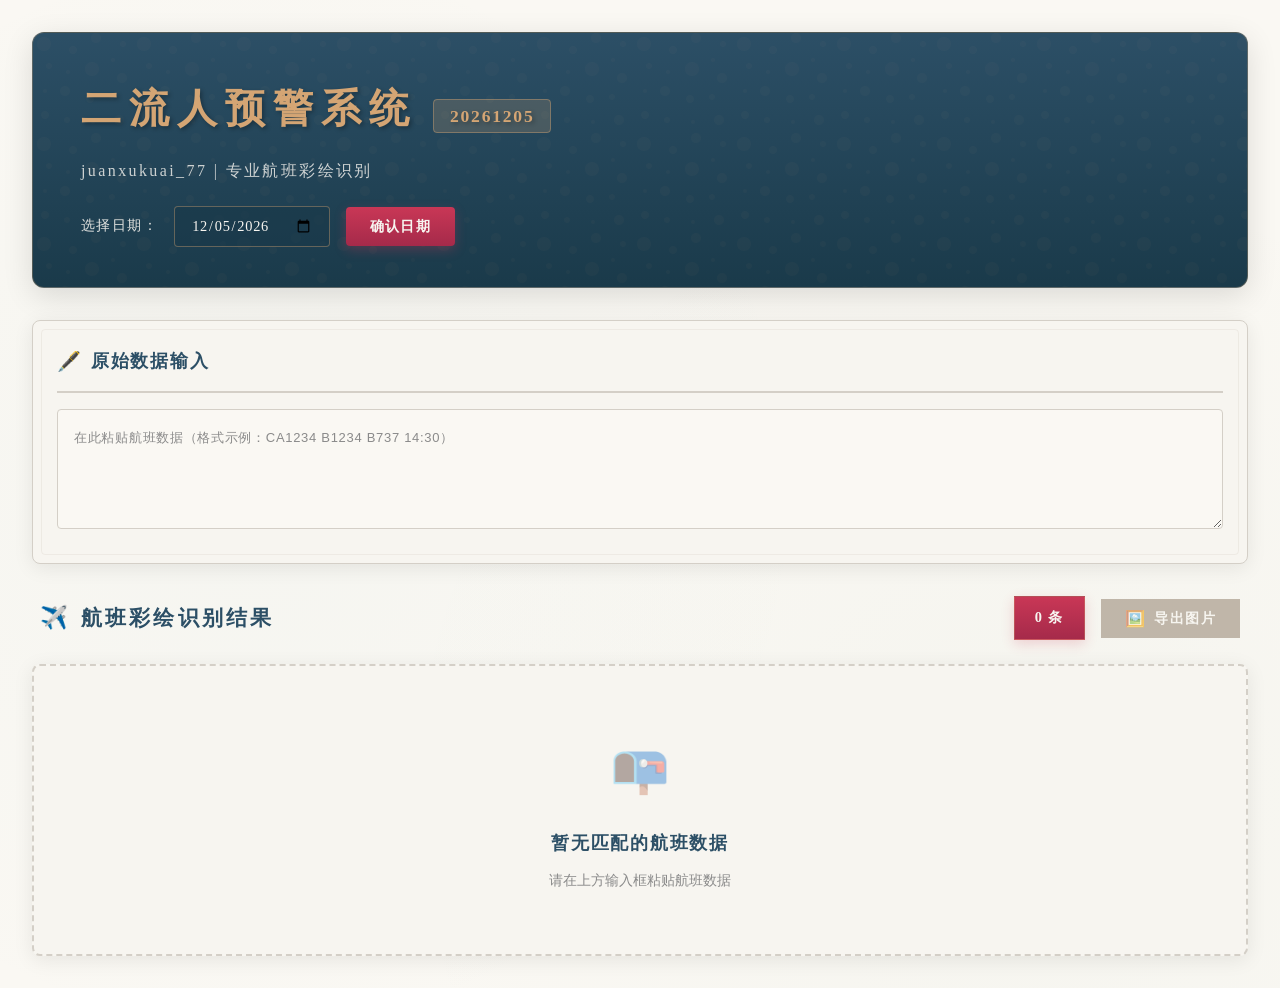
<file: 二流人预警5.00.html>
<!DOCTYPE html>
<html lang="zh-CN">
<head>
    <meta charset="UTF-8">
    <meta name="viewport" content="width=device-width, initial-scale=1.0">
    <title>二流人预警</title>
    <style>
        :root {
            /* 高级国画风配色 - 青绿山水+故宫传统色 */
            --ink-black: #1a1a1a;
            --ink-gray: #4a4a4a;
            --ink-light: #8a8a8a;
            
            /* 青绿山水系 */
            --verdigris: #5f9ea0;        /* 石青 */
            --azurite: #4a7c8c;          /* 头青 */
            --malachite: #5a8a6e;        /* 石绿 */
            --mountain-green: #3d6b4f;   /* 头绿 */
            --pale-celadon: #e8f4f0;     /* 淡青 */
            --mist-white: #f7f5f0;       /* 宣纸白 */
            
            /* 故宫传统色 */
            --imperial-yellow: #d4a574;    /* 缃色 */
            --cinnabar: #c93756;           /* 朱砂 */
            --ochre: #b87333;              /* 赭石 */
            --indigo: #2c4f66;             /* 靛蓝 */
            --clay: #9c8d7a;               /* 陶土 */
            
            /* 背景纹理色 */
            --rice-paper: #faf8f3;
            --scroll-beige: #f0ebe3;
            --border-ink: #d4cfc7;
            
            --shadow-soft: 0 4px 20px rgba(0, 0, 0, 0.08);
            --shadow-medium: 0 8px 30px rgba(0, 0, 0, 0.12);
            --radius-sm: 4px;
            --radius-md: 8px;
            --radius-lg: 12px;
        }

        * {
            margin: 0;
            padding: 0;
            box-sizing: border-box;
        }

        body {
            font-family: 'Noto Serif SC', 'Source Han Serif SC', 'SimSun', 'STSong', serif;
            background-color: var(--rice-paper);
            color: var(--ink-black);
            line-height: 1.8;
            background-image: 
                radial-gradient(circle at 20% 50%, rgba(95, 158, 160, 0.03) 0%, transparent 50%),
                radial-gradient(circle at 80% 80%, rgba(90, 138, 110, 0.03) 0%, transparent 50%);
        }

        .container { 
            max-width: 1400px;
            margin: 0 auto; 
            padding: 32px;
        }

        /* 卷轴式头部 */
        header { 
            background: linear-gradient(180deg, var(--indigo) 0%, #1a3a4a 100%);
            border-radius: var(--radius-lg);
            padding: 40px 48px;
            margin-bottom: 32px;
            box-shadow: var(--shadow-medium);
            position: relative;
            overflow: hidden;
            border: 1px solid rgba(212, 165, 116, 0.3);
        }

        /* 国画纹理装饰 */
        header::before {
            content: "";
            position: absolute;
            top: 0;
            left: 0;
            right: 0;
            bottom: 0;
            background-image: url("data:image/svg+xml,%3Csvg width='100' height='100' viewBox='0 0 100 100' xmlns='http://www.w3.org/2000/svg'%3E%3Cpath d='M11 18c3.866 0 7-3.134 7-7s-3.134-7-7-7-7 3.134-7 7 3.134 7 7 7zm48 25c3.866 0 7-3.134 7-7s-3.134-7-7-7-7 3.134-7 7 3.134 7 7 7zm-43-7c1.657 0 3-1.343 3-3s-1.343-3-3-3-3 1.343-3 3 1.343 3 3 3zm63 31c1.657 0 3-1.343 3-3s-1.343-3-3-3-3 1.343-3 3 1.343 3 3 3zM34 90c1.657 0 3-1.343 3-3s-1.343-3-3-3-3 1.343-3 3 1.343 3 3 3zm56-76c1.657 0 3-1.343 3-3s-1.343-3-3-3-3 1.343-3 3 1.343 3 3 3zM12 86c2.21 0 4-1.79 4-4s-1.79-4-4-4-4 1.79-4 4 1.79 4 4 4zm28-65c2.21 0 4-1.79 4-4s-1.79-4-4-4-4 1.79-4 4 1.79 4 4 4zm23-11c2.76 0 5-2.24 5-5s-2.24-5-5-5-5 2.24-5 5 2.24 5 5 5zm-6 60c2.21 0 4-1.79 4-4s-1.79-4-4-4-4 1.79-4 4 1.79 4 4 4zm29 22c2.76 0 5-2.24 5-5s-2.24-5-5-5-5 2.24-5 5 2.24 5 5 5zM32 63c2.76 0 5-2.24 5-5s-2.24-5-5-5-5 2.24-5 5 2.24 5 5 5zm57-13c2.76 0 5-2.24 5-5s-2.24-5-5-5-5 2.24-5 5 2.24 5 5 5zm-9-21c1.105 0 2-.895 2-2s-.895-2-2-2-2 .895-2 2 .895 2 2 2zM60 91c1.105 0 2-.895 2-2s-.895-2-2-2-2 .895-2 2 .895 2 2 2zM35 41c1.105 0 2-.895 2-2s-.895-2-2-2-2 .895-2 2 .895 2 2 2zM12 60c1.105 0 2-.895 2-2s-.895-2-2-2-2 .895-2 2 .895 2 2 2z' fill='%23d4a574' fill-opacity='0.05' fill-rule='evenodd'/%3E%3C/svg%3E");
            opacity: 0.6;
        }
        
        h1 { 
            margin: 0 0 12px 0; 
            font-size: 2.5rem;
            color: var(--imperial-yellow);
            font-weight: 700;
            letter-spacing: 0.2em;
            position: relative;
            z-index: 1;
            text-shadow: 2px 2px 4px rgba(0,0,0,0.3);
            font-family: 'Noto Serif SC', serif;
        }

        .date-badge {
            background: rgba(212, 165, 116, 0.2);
            border: 1px solid rgba(212, 165, 116, 0.4);
            padding: 6px 16px;
            border-radius: var(--radius-sm);
            font-size: 1.1rem;
            font-weight: 600;
            color: var(--imperial-yellow);
            margin-left: 16px;
            letter-spacing: 0.1em;
        }
        
        p.subtitle { 
            color: rgba(247, 245, 240, 0.8); 
            font-size: 1rem;
            margin: 0;
            font-weight: 400;
            letter-spacing: 0.15em;
            position: relative;
            z-index: 1;
        }

        /* 日期选择器 - 国画风格 */
        .date-selector {
            margin-top: 20px;
            display: flex;
            align-items: center;
            gap: 16px;
            position: relative;
            z-index: 1;
        }
        
        .date-selector label {
            color: rgba(247, 245, 240, 0.9);
            font-size: 0.9rem;
            font-weight: 500;
            letter-spacing: 0.1em;
        }
        
        .date-selector input {
            padding: 10px 16px;
            border: 1px solid rgba(212, 165, 116, 0.4);
            border-radius: var(--radius-sm);
            background-color: rgba(26, 58, 74, 0.6);
            color: var(--mist-white);
            font-size: 0.9rem;
            font-family: inherit;
            cursor: pointer;
            outline: none;
            letter-spacing: 0.05em;
        }

        .date-selector input:focus {
            border-color: var(--imperial-yellow);
            box-shadow: 0 0 0 2px rgba(212, 165, 116, 0.2);
        }
        
        .date-selector button {
            background: linear-gradient(180deg, var(--cinnabar) 0%, #a52a4a 100%);
            color: var(--mist-white);
            border: none;
            padding: 10px 24px;
            border-radius: var(--radius-sm);
            font-size: 0.9rem;
            font-weight: 600;
            cursor: pointer;
            transition: all 0.3s ease;
            letter-spacing: 0.1em;
            box-shadow: 0 4px 12px rgba(201, 55, 86, 0.3);
            font-family: inherit;
        }
        
        .date-selector button:hover {
            background: linear-gradient(180deg, #d64d6a 0%, var(--cinnabar) 100%);
            transform: translateY(-2px);
            box-shadow: 0 6px 16px rgba(201, 55, 86, 0.4);
        }

        /* 输入卡片 - 宣纸质感 */
        .input-card {
            background: var(--mist-white);
            border-radius: var(--radius-md);
            box-shadow: var(--shadow-soft);
            padding: 24px;
            margin-bottom: 32px;
            border: 1px solid var(--border-ink);
            position: relative;
        }

        .input-card::before {
            content: "";
            position: absolute;
            top: 8px;
            left: 8px;
            right: 8px;
            bottom: 8px;
            border: 1px solid rgba(156, 141, 122, 0.1);
            border-radius: var(--radius-sm);
            pointer-events: none;
        }

        .card-header {
            display: flex; 
            justify-content: space-between; 
            align-items: center;
            margin-bottom: 16px;
            padding-bottom: 12px;
            border-bottom: 2px solid var(--border-ink);
        }
        
        .card-title { 
            font-weight: 700;
            color: var(--indigo);
            font-size: 1.1rem;
            display: flex;
            align-items: center;
            gap: 8px;
            letter-spacing: 0.1em;
        }
        
        .card-title::before {
            content: "🖋️";
            font-size: 1.2rem;
        }

        textarea#dataInput {
            width: 100%; 
            height: 120px;
            padding: 16px;
            box-sizing: border-box; 
            border: 1px solid var(--border-ink);
            border-radius: var(--radius-sm); 
            font-family: 'Noto Sans SC', 'Source Han Sans SC', sans-serif;
            font-size: 14px;
            background-color: var(--rice-paper);
            color: var(--ink-black);
            resize: vertical;
            transition: all 0.3s ease;
            line-height: 1.8;
            letter-spacing: 0.05em;
        }
        
        textarea#dataInput:focus { 
            outline: none; 
            border-color: var(--verdigris); 
            box-shadow: 0 0 0 3px rgba(95, 158, 160, 0.1);
        }
        
        textarea#dataInput::placeholder {
            color: var(--ink-light);
            font-size: 13px;
        }

        /* 结果区域头部 */
        .results-header {
            display: flex;
            justify-content: space-between;
            align-items: center;
            margin-bottom: 24px;
            padding: 0 8px;
        }

        .results-title {
            font-size: 1.3rem;
            font-weight: 700;
            color: var(--indigo);
            display: flex;
            align-items: center;
            gap: 10px;
            letter-spacing: 0.15em;
        }

        .results-title::before {
            content: "✈️";
            font-size: 1.4rem;
        }

        .results-meta {
            display: flex;
            align-items: center;
            gap: 16px;
        }

        /* 计数徽章 - 朱砂风格 */
        .count-badge {
            background: linear-gradient(180deg, var(--cinnabar) 0%, #a52a4a 100%);
            color: var(--mist-white);
            padding: 8px 20px;
            border-radius: var(--radius-full);
            font-size: 0.9rem;
            font-weight: 700;
            box-shadow: 0 4px 12px rgba(201, 55, 86, 0.2);
            letter-spacing: 0.1em;
            border: 1px solid rgba(212, 165, 116, 0.3);
        }

        /* 导出按钮 - 石青风格 */
        .export-btn {
            background: linear-gradient(180deg, var(--verdigris) 0%, var(--azurite) 100%);
            color: var(--mist-white);
            border: none;
            padding: 10px 24px;
            border-radius: var(--radius-full);
            font-size: 0.9rem;
            font-weight: 600;
            cursor: pointer;
            transition: all 0.3s ease;
            display: inline-flex;
            align-items: center;
            gap: 8px;
            box-shadow: 0 4px 12px rgba(74, 124, 140, 0.3);
            letter-spacing: 0.1em;
            font-family: inherit;
        }
        
        .export-btn:hover {
            transform: translateY(-2px);
            box-shadow: 0 6px 16px rgba(74, 124, 140, 0.4);
            background: linear-gradient(180deg, #6aaeb0 0%, var(--verdigris) 100%);
        }
        
        .export-btn:disabled {
            background: var(--clay);
            cursor: not-allowed;
            transform: none;
            box-shadow: none;
            opacity: 0.6;
        }
        
        .export-btn::before {
            content: "🖼️";
            font-size: 1rem;
        }

        /* 卡片网格 */
        .cards-grid {
            display: grid;
            grid-template-columns: repeat(auto-fill, minmax(380px, 1fr));
            gap: 24px;
        }

        /* 航班卡片 - 国画风格 */
        .flight-card {
            background: var(--mist-white);
            border-radius: var(--radius-md);
            box-shadow: var(--shadow-soft);
            overflow: hidden;
            border: 1px solid var(--border-ink);
            transition: all 0.4s cubic-bezier(0.4, 0, 0.2, 1);
            display: flex;
            flex-direction: column;
            position: relative;
        }

        .flight-card::after {
            content: "";
            position: absolute;
            top: 0;
            left: 0;
            right: 0;
            height: 3px;
            background: linear-gradient(90deg, var(--verdigris), var(--malachite));
            opacity: 0;
            transition: opacity 0.3s ease;
        }

        .flight-card:hover {
            transform: translateY(-6px);
            box-shadow: var(--shadow-medium);
            border-color: var(--verdigris);
        }

        .flight-card:hover::after {
            opacity: 1;
        }

        /* 卡片头部 - 不同等级配色 */
        .flight-card-header {
            padding: 16px 20px;
            display: flex;
            justify-content: space-between;
            align-items: center;
            border-bottom: 1px solid var(--border-ink);
            position: relative;
        }

        /* 默认 - 石青 */
        .flight-card-header {
            background: linear-gradient(180deg, var(--pale-celadon) 0%, var(--mist-white) 100%);
        }

        /* 黄色 - 缃色（有彩绘） */
        .flight-card-header.yellow {
            background: linear-gradient(180deg, #f5e6d3 0%, var(--mist-white) 100%);
            border-bottom-color: var(--imperial-yellow);
        }

        .flight-card-header.yellow .airline-tag {
            background: var(--imperial-yellow);
            color: var(--ink-black);
        }

        /* 橙色 - 赭石（双重特殊） */
        .flight-card-header.orange {
            background: linear-gradient(180deg, #e8d5c4 0%, var(--mist-white) 100%);
            border-bottom-color: var(--ochre);
        }

        .flight-card-header.orange .airline-tag {
            background: var(--ochre);
            color: var(--mist-white);
        }

        .flight-info-left {
            display: flex;
            align-items: center;
            gap: 10px;
        }

        .airline-tag {
            background: var(--verdigris);
            padding: 4px 12px;
            border-radius: var(--radius-sm);
            font-size: 0.75rem;
            font-weight: 700;
            color: var(--mist-white);
            letter-spacing: 0.05em;
            border: 1px solid rgba(0,0,0,0.1);
        }

        .flight-number {
            font-size: 1.2rem;
            font-weight: 800;
            color: var(--ink-black);
            letter-spacing: 0.05em;
            font-family: 'Noto Sans SC', sans-serif;
        }

        .aircraft-type {
            background: rgba(156, 141, 122, 0.15);
            padding: 4px 12px;
            border-radius: var(--radius-sm);
            font-size: 0.85rem;
            font-weight: 700;
            color: var(--ink-gray);
            border: 1px solid var(--border-ink);
            font-family: 'Noto Sans SC', sans-serif;
        }

        /* 卡片主体 */
        .flight-card-body {
            padding: 20px;
            display: flex;
            gap: 20px;
            align-items: center;
            flex: 1;
        }

        .flight-details {
            flex: 1;
            display: flex;
            flex-direction: column;
            gap: 10px;
        }

        .detail-row {
            display: flex;
            align-items: center;
            gap: 12px;
            font-size: 0.9rem;
            color: var(--ink-gray);
        }

        .detail-label {
            color: var(--ink-light);
            font-size: 0.8rem;
            min-width: 40px;
            letter-spacing: 0.1em;
        }

        .detail-value {
            font-weight: 600;
            color: var(--ink-black);
            font-family: 'Noto Sans SC', sans-serif;
        }

        /* 高亮 - 朱砂风格 */
        .highlight {
            background: linear-gradient(180deg, rgba(201, 55, 86, 0.1) 0%, rgba(201, 55, 86, 0.05) 100%);
            padding: 2px 10px;
            border-radius: var(--radius-sm);
            color: var(--cinnabar);
            font-weight: 700;
            border: 1px solid rgba(201, 55, 86, 0.2);
        }

        /* 彩绘标签 - 石绿风格 */
        .livery-tag {
            display: inline-flex;
            align-items: center;
            background: linear-gradient(180deg, rgba(90, 138, 110, 0.15) 0%, rgba(90, 138, 110, 0.05) 100%);
            color: var(--mountain-green);
            border: 1px solid rgba(90, 138, 110, 0.3);
            padding: 6px 14px;
            border-radius: var(--radius-full);
            font-size: 0.8rem;
            font-weight: 700;
            margin-top: 6px;
            width: fit-content;
            letter-spacing: 0.05em;
        }

        .livery-tag::before {
            content: "🎨";
            margin-right: 6px;
        }

        /* 图片容器 */
        .flight-image-container {
            width: 140px;
            height: 95px;
            border-radius: var(--radius-sm);
            overflow: hidden;
            background: var(--scroll-beige);
            border: 1px solid var(--border-ink);
            flex-shrink: 0;
            position: relative;
        }

        .flight-image-container::before {
            content: "";
            position: absolute;
            top: 0;
            left: 0;
            right: 0;
            bottom: 0;
            background: linear-gradient(180deg, transparent 60%, rgba(0,0,0,0.05) 100%);
            pointer-events: none;
            z-index: 1;
        }

        .livery-image {
            width: 100%;
            height: 100%;
            object-fit: cover;
            transition: transform 0.5s cubic-bezier(0.4, 0, 0.2, 1);
        }

        .flight-card:hover .livery-image {
            transform: scale(1.08);
        }

        .no-image {
            width: 100%;
            height: 100%;
            display: flex;
            align-items: center;
            justify-content: center;
            color: var(--ink-light);
            font-size: 0.75rem;
            text-align: center;
            padding: 8px;
            font-style: italic;
        }

        /* 空状态 */
        .empty-state { 
            text-align: center; 
            padding: 60px 20px;
            color: var(--ink-gray);
            background: var(--mist-white);
            border-radius: var(--radius-md);
            box-shadow: var(--shadow-soft);
            border: 2px dashed var(--border-ink);
            grid-column: 1 / -1;
        }
        
        .empty-state div:first-child {
            font-size: 3rem;
            margin-bottom: 16px;
            opacity: 0.4;
        }
        
        .empty-state div:nth-child(2) {
            font-size: 1.1rem;
            font-weight: 700;
            margin-bottom: 8px;
            color: var(--indigo);
            letter-spacing: 0.1em;
        }
        
        .empty-state div:nth-child(3) {
            font-size: 0.9rem;
            color: var(--ink-light);
        }

        /* 提示弹窗 */
        .toast {
            position: fixed;
            bottom: 32px;
            right: 32px;
            background: var(--indigo);
            color: var(--mist-white);
            padding: 16px 28px;
            border-radius: var(--radius-md);
            box-shadow: var(--shadow-medium);
            font-weight: 600;
            font-size: 0.9rem;
            z-index: 9999;
            opacity: 0;
            transform: translateY(20px);
            transition: all 0.4s cubic-bezier(0.4, 0, 0.2, 1);
            letter-spacing: 0.1em;
            border: 1px solid rgba(212, 165, 116, 0.3);
        }
        
        .toast.show {
            opacity: 1;
            transform: translateY(0);
        }

        /* 导出容器样式（截图用） */
        .export-container {
            background: var(--rice-paper);
            padding: 60px;
            border-radius: var(--radius-lg);
            box-shadow: 0 20px 60px rgba(0,0,0,0.15);
        }

        .export-header {
            text-align: center;
            margin-bottom: 40px;
            padding-bottom: 30px;
            border-bottom: 3px double var(--border-ink);
        }

        .export-title {
            font-size: 2.8rem;
            color: var(--indigo);
            font-weight: 700;
            letter-spacing: 0.3em;
            margin-bottom: 12px;
            font-family: 'Noto Serif SC', serif;
        }

        .export-subtitle {
            font-size: 1rem;
            color: var(--ink-gray);
            letter-spacing: 0.2em;
        }

        .export-date {
            display: inline-block;
            background: var(--pale-celadon);
            padding: 8px 24px;
            border-radius: var(--radius-full);
            margin-top: 16px;
            font-size: 1.1rem;
            color: var(--azurite);
            font-weight: 600;
            border: 1px solid var(--verdigris);
        }

        .export-footer {
            text-align: center;
            margin-top: 40px;
            padding-top: 30px;
            border-top: 1px solid var(--border-ink);
            color: var(--ink-light);
            font-size: 0.85rem;
            letter-spacing: 0.15em;
        }

        /* 截图时隐藏 */
        .hide-for-screenshot {
            display: none !important;
        }

        .screenshot-only {
            display: none;
        }

        /* 响应式 */
        @media (max-width: 768px) {
            .cards-grid {
                grid-template-columns: 1fr;
            }
            
            header {
                padding: 28px;
            }
            
            h1 {
                font-size: 1.8rem;
            }

            .export-container {
                padding: 30px;
            }
        }
    </style>
<base target="_blank">
</head>
<body>

<div class="container" id="mainContainer">
    <header id="mainHeader">
        <h1>二流人预警系统<span class="date-badge" id="dateDisplay">20260403</span></h1>
        <p class="subtitle">juanxukuai_77 | 专业航班彩绘识别</p>
        <div class="date-selector">
            <label for="datePicker">选择日期：</label>
            <input type="date" id="datePicker">
            <button id="confirmDateBtn">确认日期</button>
        </div>
    </header>

    <!-- 输入区域 -->
    <section class="input-card" id="dataCard">
        <div class="card-header">
            <span class="card-title">原始数据输入</span>
        </div>
        <textarea id="dataInput" placeholder="在此粘贴航班数据（格式示例：CA1234 B1234 B737 14:30）"></textarea>
    </section>

    <!-- 结果区域 -->
    <section class="results-section" id="resultCard">
        <div class="results-header">
            <span class="results-title">航班彩绘识别结果</span>
            <div class="results-meta">
                <span id="resultCount" class="count-badge">0 条</span>
                <button id="exportImageBtn" class="export-btn" disabled>导出图片</button>
            </div>
        </div>
        <div id="cardsContainer" class="cards-grid">
            <div class="empty-state">
                <div>📭</div>
                <div>暂无匹配的航班数据</div>
                <div>请在上方输入框粘贴航班数据</div>
            </div>
        </div>
    </section>
</div>

<!-- 导出专用容器（平时隐藏） -->
<div id="exportWrapper" class="screenshot-only" style="position: fixed; left: -9999px; top: 0;">
    <div class="export-container" id="exportContent">
        <div class="export-header">
            <div class="export-title">二流人预警系统</div>
            <div class="export-subtitle">专业航班彩绘识别 · juanxukuai_77</div>
            <div class="export-date" id="exportDate">2026年04月03日</div>
        </div>
        <div id="exportCardsContainer" class="cards-grid" style="grid-template-columns: repeat(2, 1fr);">
            <!-- 卡片内容将复制到这里 -->
        </div>
        <div class="export-footer">
            Powered by juanxukuai_77
        </div>
    </div>
</div>

<!-- 提示弹窗 -->
<div class="toast" id="toast">操作成功！</div>

<script src="https://cdn.bootcdn.net/ajax/libs/html2canvas/1.4.1/html2canvas.min.js"></script>
<script>
    // ==============================================
    // 数据配置（保持不变）
    // ==============================================
    const TAIL_LIVERY_CONFIG = `
B6719 云南号
B5960 长虹号
B8601 五彩凉山·和美昭觉
B8690 四川银行
B308F 双流壹号
B6388 中华龙号
B8468 2025年第十二届世界运动会
B8962 2025年第十二届世界运动会
B6447 成都大运会
B5945 成都大运会
B304V 成都大运会
B5929 五粮液号
B8603 五粮液号
B8438 五粮液号
B302T 五粮液号
B301D 熊猫之路
B306N 熊猫之路
B325J 熊猫之路
B32AG 熊猫之路
B32F8 熊猫之路
B32G2 熊猫之路
B32G6 熊猫之路
B5598 东盟博览会
B5940 进博会
B1832 海南国际电影节
B2007 上海世技赛
B1979 老家河南
B1625 消博会
B1700 青春珠海
B1781 活力珠海
B7996 新疆和田乡村振兴号
B1168 第787架B787
B657X 传祺向往
B6068 贵州号
B6069 贵州号
B308T 活力湾区号
B658W 活力湾区号
B5211 无小翼
B5214 牡丹号(太极棕)
B6071 锦礼号
B5390 牡丹号(香槟金)
B5198 牡丹号(鹅蛋黄)
B5422 凤凰(国航第50架B738)
B2006 爱中国
B5977 国航第50架A330
B6383 星空联盟
B5425 星空联盟
B5497 星空联盟
B2032 星空联盟
B5912 星空联盟
B308M 星空联盟
B6101 星空联盟
B6361 秀美四川
B6365 秀美四川
B1866 潮起萧山号
B1867 如意号
B1868 飞天号
B8146 Hello 5G号
B8433 我爱浙疆号
B8451 奔竞萧山号
B8452 浙江·阿克苏号
B8560 长白山号
B8593 蒙娜丽莎号
B8895 泡泡玛特城市乐园号
B1077 小百花
B1079 原始森林灵芝孢子粉
B1078 阿拉尔号
B305V 飞猪号
B30A5 嵊州小笼包号
B30FV 长龙第50架A320
B329R 亚运火炬号
B329Q 亚运火炬号
B327C 诗画江南 活力浙江号
B328X 诗画江南 活力浙江号
B307G 娃哈哈·2022杭州亚运会赞助商
B309N 娃哈哈·2022杭州亚运会赞助商
B8985 浙商银行号
B325X 浙商银行号
B8145 亚运吉祥物号
B8147 亚运吉祥物号
B8148 亚运吉祥物号
B8335 亚运吉祥物号
B8453 亚运吉祥物号
B1673 亚运口号号
B1675 亚运口号号
B1676 亚运口号号
B8336 亚运口号号
B8243 亚运口号号
B6296 星空联盟
B6297 星空联盟
B1757 星空联盟
B1758 星空联盟
B1017 深圳号
B1008 林芝桃花号
B652G 越捷航空混合涂装
B656E 越捷航空混合涂装
B603P 中国梦
B321Y 江布拉克景区
B651P 巴里坤号
B651S 三星堆号
B653E 虎跃龙腾
B651T 锦绣前程
B652F 吐鲁番号
B656C 帕米尔号
B658C 大美新疆
B6873 绚丽甘肃
B5920 2022世技赛
B5942 东航60周年
B5943 东方网
B2002 进博会
B5969 天翼云
B5976 迪士尼·玩具总动员
B8119 迪士尼·疯狂动物城
B7349 上博号
B7882 国博号
B1316 迪士尼·达菲联萌
B1317 迪士尼·冰雪奇缘
B5931 人名网号
B323H 首架中国交付的A350
B919A 全球首架C919
B32EP 泡泡玛特
B657T 央视新闻·闪耀中国红(贴纸)
B658E 央视新闻·闪耀中国红(贴纸)
B1813 云锦东方
B8860 云锦东方
B5937 2025年第九届亚冬会
B8393 2025年第九届亚冬会
B6507 迪士尼·米奇米妮
B6635 迪士尼·米奇米妮
B9942 大美青海
B9943 大美青海
B6452 大美青海
B6458 大美青海
B6538 天合联盟
B5908 天合联盟
B5949 天合联盟
B1837 天合联盟
B1838 天合联盟
B8976 天合联盟
B8977 天合联盟
B5243 孔雀
B5276 孔雀
B5293 孔雀
B5807 孔雀
B5809 孔雀
B5819 孔雀
B5817 孔雀
B1788 孔雀
B1789 孔雀
B1790 孔雀
B1792 孔雀
B6143 孔雀
B6141 孔雀
B227E 第100架B767-300BCF
N485MC flexport
N454PA flexport
N499MC 30周年纪念
N472MC 30周年纪念
N859GT 30周年纪念
N860GT 30周年纪念
N861GT 30周年纪念
N856GT In Memory Of Rogier Fetter
N704GT 云途物流 (YunExpress)
N862GT 德迅物流公司 (Kuehne+Nagel)
N863GT 乔·萨特:永远不可思议 (Joe Sutter: Forever Incredible)
B1791 广告
B5333 跨越速运
B32F9 AIRBUS本命机
B6419 8633原型
B6255 一半腰线
B32Q8 京东第一架宽体
B2612 无小翼  
B2613 无小翼  
B2700 无小翼  
B5327 无小翼  
B5329 无小翼  
B2693 无小翼  
B2694 无小翼  
B2695 无小翼  
B2696 无小翼  
B2697 无小翼  
B5020 无小翼  
B5021 无小翼  
B5196 无小翼  
B5197 无小翼  
B226R 无小翼  
B226S 无小翼  
B226T 无小翼  
B5113 无小翼  
B2662 无小翼  
B2961 无小翼  
B2962 无小翼  
B2968 无小翼  
B2996 无小翼  
B5065 无小翼  
B2135 无小翼  
B2513 无小翼  
B2881 无小翼  
B2882 无小翼  
B2525 无小翼  
B2887 无小翼  
B2891 无小翼  
B2892 无小翼  
B5130 无小翼  
B5131 无小翼  
B5132 无小翼  
B5179 无小翼
B1086 老小翼
B1085 老小翼  
    `.trim();

    const AIRCRAFT_TYPE_CONFIG = `
B733
B734
B737
B38M
B744
B748
B752
B762
B763
B77L
B77W
B788
B789
A346
C909
C919
AN124
    `.trim();

    let tailLiveryMap = new Map();
    let typeSet = new Set();
    let currentResults = [];

    const dataInput = document.getElementById('dataInput');
    const cardsContainer = document.getElementById('cardsContainer');
    const resultCount = document.getElementById('resultCount');
    const exportImageBtn = document.getElementById('exportImageBtn');
    const dataCard = document.getElementById('dataCard');
    const datePicker = document.getElementById('datePicker');
    const confirmDateBtn = document.getElementById('confirmDateBtn');
    const dateDisplay = document.getElementById('dateDisplay');
    const toast = document.getElementById('toast');
    const exportWrapper = document.getElementById('exportWrapper');
    const exportContent = document.getElementById('exportContent');
    const exportCardsContainer = document.getElementById('exportCardsContainer');
    const exportDate = document.getElementById('exportDate');

    let currentSelectedDate;

    function initDefaultDate() {
        const currentDate = new Date();
        currentDate.setDate(currentDate.getDate() + 1);
        currentSelectedDate = currentDate;
        updateDateDisplay(currentSelectedDate);
        const yyyy = currentDate.getFullYear();
        const mm = String(currentDate.getMonth() + 1).padStart(2, '0');
        const dd = String(currentDate.getDate()).padStart(2, '0');
        datePicker.value = `${yyyy}-${mm}-${dd}`;
    }

    function updateDateDisplay(date) {
        const formattedDate = `${date.getFullYear()}${String(date.getMonth() + 1).padStart(2, '0')}${String(date.getDate()).padStart(2, '0')}`;
        dateDisplay.textContent = formattedDate;
        const year = date.getFullYear();
        const month = date.getMonth() + 1;
        const day = date.getDate();
        exportDate.textContent = `${year}年${String(month).padStart(2, '0')}月${String(day).padStart(2, '0')}日`;
        window.exportFileName = `二流人预警${formattedDate}.png`;
    }

    confirmDateBtn.addEventListener('click', () => {
        if (!datePicker.value) { showToast('请选择日期！'); return; }
        const selectedDate = new Date(datePicker.value);
        if (isNaN(selectedDate.getTime())) { showToast('日期格式错误！'); return; }
        currentSelectedDate = selectedDate;
        updateDateDisplay(selectedDate);
        showToast(`日期已更新：${datePicker.value}`);
    });

    function showToast(message) {
        toast.textContent = message;
        toast.classList.add('show');
        setTimeout(() => {
            toast.classList.remove('show');
        }, 2000);
    }

    window.addEventListener('load', () => {
        initDefaultDate();
        buildDictionaries();
        processData();
    });

    dataInput.addEventListener('input', processData);
    exportImageBtn.addEventListener('click', exportTableAsImage);

    function buildDictionaries() {
        tailLiveryMap.clear();
        TAIL_LIVERY_CONFIG.split('\n').forEach(line => {
            line = line.trim();
            if (!line) return;
            const sp = line.indexOf(' ');
            const key = sp === -1 ? line : line.slice(0, sp);
            const val = sp === -1 ? '' : line.slice(sp+1).trim();
            tailLiveryMap.set(key.toUpperCase(), val);
        });

        typeSet.clear();
        AIRCRAFT_TYPE_CONFIG.split('\n').forEach(line => {
            line = line.trim().toUpperCase();
            if (line) typeSet.add(line);
        });
    }

    function processData() {
        const lines = dataInput.value.split('\n');
        const result = [];

        lines.forEach(line => {
            line = line.trim();
            if (!line) return;

            const parts = line.split(/\s+/);
            const flight = parts[0] || '-';
            const tail  = parts[1] || '-';
            const type  = parts[2] || '-';
            const time  = parts[3] || '-';

            const hasLivery = tailLiveryMap.has(tail.toUpperCase());
            const hasType   = typeSet.has(type.toUpperCase());

            if (hasLivery || hasType) {
                result.push({
                    flight: flight,
                    tail: tail,
                    type: type,
                    time: time,
                    livery: tailLiveryMap.get(tail.toUpperCase()) || '',
                    hasLivery: hasLivery,
                    hasType: hasType
                });
            }
        });

        currentResults = result;
        renderCards(result);
        resultCount.textContent = `${result.length} 条`;
        exportImageBtn.disabled = result.length === 0;
    }

    function renderCards(data) {
        if (data.length === 0) {
            cardsContainer.innerHTML = `
                <div class="empty-state">
                    <div>📭</div>
                    <div>暂无匹配的航班数据</div>
                    <div>请在上方输入框粘贴航班数据</div>
                </div>
            `;
            return;
        }

        cardsContainer.innerHTML = generateCardsHTML(data);
    }

    function generateCardsHTML(data, isExport = false) {
        let cardsHtml = '';

        data.forEach((item, index) => {
            const tailUpper = item.tail.toUpperCase();
            const imagePath = `images/${tailUpper}.jpg`;
            
            let headerClass = '';
            if (item.hasLivery && item.hasType) {
                headerClass = 'orange';
            } else if (item.hasLivery) {
                headerClass = 'yellow';
            }

            const airline = item.flight.substring(0, 2);
            const airlineNames = {
                'CA': '国航', 'CZ': '南航', 'MU': '东航', '3U': '川航',
                'MF': '厦航', 'HU': '海航', 'ZH': '深航', '9C': '春秋',
                'HO': '吉祥', 'GJ': '长龙', 'JD': '首都航', '8L': '祥鹏',
                'NS': '河北航', 'SC': '山航', 'BK': '奥凯', 'EU': '成都',
                'DZ': '东海', 'QW': '青岛', 'RY': '江西', 'G5': '华夏',
                'Y8': '金鹏', 'CF': '邮政', 'CI': '华航', 'BR': '长荣',
                'OM': '蒙古', 'ET': '埃塞', 'QR': '卡航', 'EK': '阿联酋',
                'SQ': '新航', 'CX': '国泰', 'LH': '汉莎', 'AF': '法航',
                'BA': '英航', 'UA': '美联', 'AA': '美航', 'DL': '达美',
                'JL': '日航', 'NH': '全日空', 'OZ': '韩亚', 'KE': '大韩',
                'TK': '土航', 'SV': '沙特', 'EY': '阿提哈德', 'W5': '马汉',
                'SU': '俄航', 'UN': '联航', 'N4': '顺丰', 'O3': '顺丰',
                'GI': '天货', 'YG': '圆通', 'HT': '中通', 'JG': '京东',
                'CF': '邮政', 'SE': '欧货', '19': '中州', 'C0': '西北货', 'CO': '西北货', '03': '顺丰', '30': '川航', 
            };
            const airlineName = airlineNames[airline] || airline;

            cardsHtml += `
                <div class="flight-card">
                    <div class="flight-card-header ${headerClass}">
                        <div class="flight-info-left">
                            <span class="airline-tag">${airlineName}</span>
                            <span class="flight-number">${item.flight}</span>
                        </div>
                        <span class="aircraft-type">${item.type}</span>
                    </div>
                    <div class="flight-card-body">
                        <div class="flight-details">
                            <div class="detail-row">
                                <span class="detail-label">机号</span>
                                <span class="detail-value ${item.hasLivery ? 'highlight' : ''}">${item.tail}</span>
                            </div>
                            <div class="detail-row">
                                <span class="detail-label">时间</span>
                                <span class="detail-value">${item.time}</span>
                            </div>
                            ${item.livery ? `<div class="livery-tag">${item.livery}</div>` : ''}
                        </div>
                        <div class="flight-image-container">
                            <img 
                                src="${imagePath}" 
                                class="livery-image" 
                                alt="${tailUpper}"
                                onerror="this.parentNode.innerHTML='<div class=\\'no-image\\'>暂无图片</div>'"
                            >
                        </div>
                    </div>
                </div>
            `;
        });

        return cardsHtml;
    }

    // ==============================================
    // 优化后的导出功能
    // ==============================================
    function exportTableAsImage() {
        if (currentResults.length === 0) return;

        // 隐藏输入区域
        dataCard.classList.add('hide-for-screenshot');
        
        // 准备导出内容
        exportCardsContainer.innerHTML = generateCardsHTML(currentResults, true);
        exportWrapper.style.display = 'block';
        exportWrapper.style.position = 'fixed';
        exportWrapper.style.left = '0';
        exportWrapper.style.top = '0';
        exportWrapper.style.width = '100%';
        exportWrapper.style.height = '100%';
        exportWrapper.style.zIndex = '-1';
        exportWrapper.style.opacity = '0';

        // 等待DOM渲染
        setTimeout(() => {
            html2canvas(exportContent, {
                useCORS: true,
                allowTaint: true,
                scale: 3, // 3倍分辨率，更高清
                logging: false,
                backgroundColor: '#faf8f3',
                width: exportContent.offsetWidth,
                height: exportContent.offsetHeight,
                windowWidth: exportContent.offsetWidth,
                windowHeight: exportContent.offsetHeight
            }).then(canvas => {
                // 恢复界面
                dataCard.classList.remove('hide-for-screenshot');
                exportWrapper.style.display = 'none';
                exportWrapper.style.position = 'fixed';
                exportWrapper.style.left = '-9999px';
                
                // 下载图片
                const link = document.createElement('a');
                link.download = window.exportFileName || '二流人预警.png';
                link.href = canvas.toDataURL('image/png', 1.0);
                link.click();
                
                showToast('高清图片导出成功！');
            }).catch(error => {
                dataCard.classList.remove('hide-for-screenshot');
                exportWrapper.style.display = 'none';
                console.error('截图失败：', error);
                showToast('图片导出失败，请重试！');
            });
        }, 100);
    }
</script>
</body>
</html>
</file>
<file: style-auth.css>
/* ==============================================
   style-auth.css —— 登录界面 UI + 机型设置面板
   ============================================== */

/* ============ 登录遮罩（国画风）============ */
#login-overlay {
  position: fixed;
  inset: 0;
  z-index: 99999;
  display: flex;
  align-items: center;
  justify-content: center;
  /* 青绿山水渐变背景 */
  background:
    radial-gradient(circle at 20% 30%, rgba(95, 158, 160, 0.18) 0%, transparent 50%),
    radial-gradient(circle at 80% 70%, rgba(90, 138, 110, 0.18) 0%, transparent 50%),
    linear-gradient(135deg, #1a3a4a 0%, #2c4f66 60%, #1a3a4a 100%);
  font-family: 'Noto Sans SC', 'PingFang SC', sans-serif;
  padding: 16px;
}

/* 宣纸质感登录卡 */
.login-card {
  width: 100%;
  max-width: 400px;
  padding: 40px 36px 32px;
  background: #f7f5f0;
  border-radius: 14px;
  box-shadow: 0 20px 60px rgba(0, 0, 0, 0.35);
  border: 1px solid rgba(212, 165, 116, 0.4);
  position: relative;
  animation: cardIn 0.5s cubic-bezier(0.4, 0, 0.2, 1);
}

@keyframes cardIn {
  from { opacity: 0; transform: translateY(24px) scale(0.98); }
  to   { opacity: 1; transform: translateY(0) scale(1); }
}

/* 内边框（卷轴感） */
.login-card::before {
  content: "";
  position: absolute;
  top: 8px; left: 8px; right: 8px; bottom: 8px;
  border: 1px solid rgba(156, 141, 122, 0.18);
  border-radius: 8px;
  pointer-events: none;
}

.login-header {
  text-align: center;
  margin-bottom: 28px;
  position: relative;
}

.login-header h2 {
  margin: 0 0 6px;
  font-size: 1.7rem;
  color: #2c4f66;
  letter-spacing: 0.18em;
  font-weight: 800;
}

.login-header .logo-icon {
  font-size: 2.2rem;
  display: block;
  margin-bottom: 4px;
}

.login-header p {
  margin: 0;
  font-size: 0.82rem;
  color: #8a8a8a;
  letter-spacing: 0.08em;
}

.login-form { position: relative; }

.login-form input {
  width: 100%;
  padding: 11px 14px;
  margin-bottom: 14px;
  border: 1px solid #d4cfc7;
  border-radius: 9px;
  font-size: 0.95rem;
  background: #faf8f3;
  color: #1a1a1a;
  box-sizing: border-box;
  outline: none;
  transition: all 0.2s;
  font-family: inherit;
}

.login-form input:focus {
  border-color: #5f9ea0;
  box-shadow: 0 0 0 3px rgba(95, 158, 160, 0.15);
  background: #fff;
}

.login-btn {
  width: 100%;
  padding: 12px;
  border: none;
  border-radius: 9px;
  background: linear-gradient(180deg, #5f9ea0, #4a7c8c);
  color: #fff;
  font-size: 1rem;
  font-weight: 700;
  letter-spacing: 0.15em;
  cursor: pointer;
  transition: all 0.25s;
  font-family: inherit;
}

.login-btn:hover { transform: translateY(-2px); box-shadow: 0 8px 18px rgba(74, 124, 140, 0.4); }
.login-btn:active { transform: translateY(0); }

.login-toggle {
  width: 100%;
  margin-top: 6px;
  padding: 8px;
  border: none;
  background: transparent;
  color: #4a7c8c;
  font-size: 0.85rem;
  cursor: pointer;
  font-family: inherit;
}
.login-toggle:hover { color: #2c4f66; text-decoration: underline; }

.login-msg {
  min-height: 1.2em;
  margin: -4px 0 10px;
  text-align: center;
  font-size: 0.82rem;
  color: #8a8a8a;
}
.login-msg.error   { color: #c93756; }
.login-msg.success { color: #3d6b4f; }

/* ============ 退出按钮 ============ */
#logoutBtn {
  position: fixed;
  top: 16px;
  right: 16px;
  z-index: 9999;
  padding: 8px 16px;
  background: rgba(255,255,255,0.92);
  border: 1px solid #d4cfc7;
  border-radius: 8px;
  font-size: 0.85rem;
  cursor: pointer;
  color: #2c4f66;
  font-family: inherit;
}
#logoutBtn:hover { border-color: #c93756; color: #c93756; }

/* ============ 机型设置面板 ============ */
.settings-btn {
  background: linear-gradient(180deg, #d4a574, #b8935a);
  color: #fff;
  border: none;
  padding: 8px 16px;
  border-radius: 8px;
  font-size: 0.85rem;
  font-weight: 600;
  cursor: pointer;
  letter-spacing: 0.05em;
  font-family: inherit;
}
.settings-btn:hover { transform: translateY(-1px); box-shadow: 0 4px 12px rgba(212, 165, 116, 0.4); }

.settings-panel {
  display: none;
  margin: 16px 0 24px;
  padding: 20px 24px;
  background: #f7f5f0;
  border: 1px solid #d4cfc7;
  border-radius: 12px;
  box-shadow: var(--shadow-soft, 0 4px 20px rgba(0,0,0,0.08));
}

.settings-panel.open { display: block; animation: cardIn 0.3s; }

.settings-panel h3 {
  margin: 0 0 6px;
  color: #2c4f66;
  font-size: 1.05rem;
  letter-spacing: 0.08em;
}

.settings-panel .desc {
  margin: 0 0 16px;
  font-size: 0.82rem;
  color: #8a8a8a;
}

.settings-add {
  display: flex;
  gap: 10px;
  margin-bottom: 16px;
}

.settings-add input {
  flex: 1;
  padding: 9px 12px;
  border: 1px solid #d4cfc7;
  border-radius: 8px;
  font-size: 0.9rem;
  font-family: inherit;
  outline: none;
  background: #faf8f3;
}
.settings-add input:focus { border-color: #5f9ea0; }

.settings-add button {
  padding: 9px 18px;
  border: none;
  border-radius: 8px;
  background: linear-gradient(180deg, #5f9ea0, #4a7c8c);
  color: #fff;
  font-weight: 600;
  cursor: pointer;
  font-family: inherit;
}

.type-tags {
  display: flex;
  flex-wrap: wrap;
  gap: 8px;
}

.type-tag {
  display: inline-flex;
  align-items: center;
  gap: 6px;
  padding: 5px 10px;
  background: #e8f4f0;
  border: 1px solid #c8e0db;
  border-radius: 20px;
  font-size: 0.85rem;
  color: #2c4f66;
  font-family: 'Noto Sans SC', sans-serif;
}

.type-tag .del {
  cursor: pointer;
  color: #c93756;
  font-weight: 700;
  font-size: 1rem;
  line-height: 1;
}

.type-tags-empty {
  font-size: 0.82rem;
  color: #8a8a8a;
  font-style: italic;
}

.settings-status {
  margin-top: 12px;
  font-size: 0.8rem;
  color: #3d6b4f;
  min-height: 1.2em;
}
.settings-status.error { color: #c93756; }

/* ============ 操作按钮 ============ */
.settings-actions {
  display: flex;
  gap: 10px;
  margin-bottom: 16px;
  flex-wrap: wrap;
}

.primary-btn {
  padding: 9px 18px;
  border: none;
  border-radius: 8px;
  background: linear-gradient(180deg, #5f9ea0, #4a7c8c);
  color: #fff;
  font-weight: 600;
  cursor: pointer;
  font-family: inherit;
  font-size: 0.9rem;
}
.primary-btn:hover { transform: translateY(-1px); box-shadow: 0 4px 12px rgba(74, 124, 140, 0.35); }

.ghost-btn {
  padding: 9px 18px;
  border: 1px solid #d4cfc7;
  border-radius: 8px;
  background: #faf8f3;
  color: #2c4f66;
  font-weight: 600;
  cursor: pointer;
  font-family: inherit;
  font-size: 0.9rem;
}
.ghost-btn:hover { border-color: #5f9ea0; color: #4a7c8c; }

/* ============ 机型勾选框（从默认列表里选择）============ */
.type-checkboxes {
  display: flex;
  flex-wrap: wrap;
  gap: 10px;
}

.type-checkbox {
  display: inline-flex;
  align-items: center;
  gap: 6px;
  padding: 7px 12px;
  background: #faf8f3;
  border: 1px solid #d4cfc7;
  border-radius: 20px;
  font-size: 0.88rem;
  color: #2c4f66;
  cursor: pointer;
  font-family: 'Noto Sans SC', sans-serif;
  transition: all 0.15s;
}
.type-checkbox:hover { border-color: #5f9ea0; }
.type-checkbox input { cursor: pointer; accent-color: #4a7c8c; }
.type-checkbox:has(input:checked) {
  background: #e8f4f0;
  border-color: #5f9ea0;
  font-weight: 600;
}

/* ============ 固定顶部栏 ============ */
.topbar {
  position: sticky;
  top: 0;
  z-index: 1000;
  display: flex;
  align-items: center;
  justify-content: space-between;
  gap: 16px;
  padding: 10px 22px;
  background: linear-gradient(135deg, #2c4f66 0%, #1a3a4a 100%);
  border-bottom: 1px solid rgba(212, 165, 116, 0.35);
  box-shadow: 0 2px 14px rgba(0, 0, 0, 0.12);
}
.topbar__brand { display: flex; align-items: center; gap: 12px; min-width: 0; }
.topbar__logo {
  font-size: 1.35rem;
  width: 40px; height: 40px;
  display: inline-flex; align-items: center; justify-content: center;
  background: rgba(212, 165, 116, 0.2);
  border: 1px solid rgba(212, 165, 116, 0.4);
  border-radius: 10px;
  flex-shrink: 0;
}
.topbar__title-wrap { display: flex; flex-direction: column; line-height: 1.25; min-width: 0; }
.topbar__title {
  font-size: 1.05rem;
  font-weight: 700;
  color: #f7f5f0;
  letter-spacing: 0.14em;
  white-space: nowrap;
}
.topbar__sub {
  font-size: 0.72rem;
  color: rgba(247, 245, 240, 0.65);
  letter-spacing: 0.04em;
  white-space: nowrap;
  overflow: hidden;
  text-overflow: ellipsis;
}
.topbar__actions { display: flex; align-items: center; gap: 10px; flex-shrink: 0; }

/* ============ 简笔人头像按钮 ============ */
.user-avatar-btn {
  width: 40px;
  height: 40px;
  border-radius: 50%;
  border: 2px solid rgba(255,255,255,0.85);
  background: linear-gradient(135deg, #5f9ea0, #4a7c8c);
  color: #fff;
  cursor: pointer;
  box-shadow: 0 2px 10px rgba(0,0,0,0.2);
  display: inline-flex;
  align-items: center;
  justify-content: center;
  transition: transform 0.2s, box-shadow 0.2s;
  padding: 0;
}
.user-avatar-btn:hover { transform: scale(1.07); box-shadow: 0 4px 16px rgba(0,0,0,0.3); }
.avatar-icon { width: 22px; height: 22px; }

/* ============ 关于作者 下拉按钮 ============ */
.author-btn {
  padding: 0 16px;
  height: 40px;
  border: 1px solid rgba(255,255,255,0.35);
  border-radius: 20px;
  background: rgba(255,255,255,0.08);
  color: #f7f5f0;
  font-size: 0.88rem;
  font-weight: 600;
  cursor: pointer;
  font-family: inherit;
  display: inline-flex;
  align-items: center;
  gap: 6px;
  transition: background 0.2s, border-color 0.2s;
}
.author-btn:hover { background: rgba(255,255,255,0.18); border-color: rgba(255,255,255,0.6); }
.author-btn .caret { font-size: 0.72rem; opacity: 0.8; }

/* ============ 管理员公告按钮 ============ */
.admin-announce-btn {
  padding: 0 16px;
  height: 40px;
  border: 1px solid rgba(245, 158, 11, 0.6);
  border-radius: 20px;
  background: linear-gradient(135deg, #f59e0b, #d97706);
  color: #fff;
  font-size: 0.88rem;
  font-weight: 600;
  cursor: pointer;
  font-family: inherit;
  box-shadow: 0 2px 10px rgba(217, 119, 6, 0.35);
  transition: transform 0.2s, box-shadow 0.2s;
}
.admin-announce-btn:hover { transform: scale(1.05); box-shadow: 0 4px 16px rgba(217, 119, 6, 0.5); }

/* ============ 关于作者 下拉菜单 ============ */
.author-dropdown { position: relative; }
.author-menu {
  position: absolute;
  top: calc(100% + 8px);
  right: 0;
  min-width: 160px;
  background: #f7f5f0;
  border: 1px solid rgba(212, 165, 116, 0.4);
  border-radius: 12px;
  box-shadow: 0 12px 30px rgba(0,0,0,0.25);
  padding: 8px;
  display: none;
  flex-direction: column;
  gap: 4px;
}
.author-menu.open { display: flex; animation: cardIn 0.2s ease; }
.author-menu a {
  display: flex;
  align-items: center;
  gap: 8px;
  padding: 10px 12px;
  border-radius: 8px;
  color: #2c4f66;
  text-decoration: none;
  font-size: 0.92rem;
  font-family: 'Noto Sans SC', sans-serif;
  transition: background 0.15s;
}
.author-menu a:hover { background: #e8f4f0; }
.author-icon { font-size: 1.05rem; }

/* ============ 个人中心弹层 ============ */
#profileOverlay {
  position: fixed;
  inset: 0;
  z-index: 99999;
  display: flex;
  align-items: center;
  justify-content: center;
  background: rgba(26, 58, 74, 0.55);
  backdrop-filter: blur(4px);
  padding: 16px;
}

.profile-card {
  width: 100%;
  max-width: 420px;
  padding: 32px 30px;
  background: #f7f5f0;
  border-radius: 14px;
  box-shadow: 0 20px 60px rgba(0,0,0,0.35);
  border: 1px solid rgba(212, 165, 116, 0.4);
  position: relative;
  font-family: 'Noto Sans SC', 'PingFang SC', sans-serif;
  animation: cardIn 0.35s cubic-bezier(0.4, 0, 0.2, 1);
}

.profile-close {
  position: absolute;
  top: 16px; right: 16px;
  width: 30px; height: 30px;
  border: none;
  background: transparent;
  font-size: 1.1rem;
  color: #8a8a8a;
  cursor: pointer;
  border-radius: 50%;
}
.profile-close:hover { background: #eee; color: #c93756; }

.profile-card h2 {
  margin: 0 0 22px;
  font-size: 1.35rem;
  color: #2c4f66;
  letter-spacing: 0.12em;
}

.profile-section {
  margin-bottom: 20px;
}
.profile-section label {
  display: block;
  font-size: 0.82rem;
  color: #8a8a8a;
  margin-bottom: 6px;
  letter-spacing: 0.05em;
}
.profile-section input {
  width: 100%;
  padding: 10px 12px;
  border: 1px solid #d4cfc7;
  border-radius: 8px;
  font-size: 0.95rem;
  background: #faf8f3;
  box-sizing: border-box;
  outline: none;
  font-family: inherit;
}
.profile-section input:focus { border-color: #5f9ea0; }
.profile-section input:disabled { color: #555; background: #efece6; }

.profile-section .primary-btn { margin-top: 8px; width: auto; }

.profile-msg {
  margin-top: 10px;
  font-size: 0.82rem;
  min-height: 1.2em;
  color: #8a8a8a;
}
.profile-msg.error   { color: #c93756; }
.profile-msg.success { color: #3d6b4f; }

.logout-full-btn {
  width: 100%;
  margin-top: 8px;
  padding: 11px;
  border: 1px solid #c93756;
  border-radius: 8px;
  background: #fff;
  color: #c93756;
  font-size: 0.95rem;
  font-weight: 600;
  cursor: pointer;
  font-family: inherit;
  transition: all 0.2s;
}
.logout-full-btn:hover { background: #c93756; color: #fff; }

/* ============ 每日公告：大屏居中悬浮 + 强虚化背景 ============ */
#daily-announce {
  position: fixed;
  inset: 0;
  z-index: 99997;
  display: flex;
  align-items: center;
  justify-content: center;
  padding: 24px;
  animation: fadeIn 0.25s ease;
}
.announce-overlay {
  position: absolute;
  inset: 0;
  background: rgba(20, 45, 60, 0.62);
  backdrop-filter: blur(12px);
  -webkit-backdrop-filter: blur(12px);
}
.announce-card {
  position: relative;
  width: 100%;
  max-width: 620px;
  max-height: 80vh;
  padding: 40px 44px 36px;
  background: #f7f5f0;
  border-radius: 18px;
  box-shadow: 0 30px 80px rgba(0,0,0,0.45);
  border: 1px solid rgba(212, 165, 116, 0.45);
  font-family: 'Noto Sans SC', 'PingFang SC', sans-serif;
  animation: cardIn 0.4s cubic-bezier(0.2, 0.9, 0.3, 1.15);
  overflow-y: auto;
}
.announce-badge {
  display: inline-block;
  font-size: 0.9rem;
  font-weight: 700;
  color: #4a7c8c;
  letter-spacing: 0.12em;
  margin-bottom: 18px;
  padding: 5px 16px;
  background: #e8f4f0;
  border-radius: 20px;
  border: 1px solid rgba(95,158,160,0.35);
}
.announce-body {
  font-size: 1.15rem;
  line-height: 2;
  color: #2c4f66;
  white-space: pre-wrap;
  word-break: break-word;
  min-height: 4em;
  padding: 24px 26px;
  background: #faf8f3;
  border: 1px solid #d4cfc7;
  border-radius: 12px;
  margin-bottom: 26px;
}
.announce-ok {
  width: 100%;
  padding: 13px;
  font-size: 1rem;
  letter-spacing: 0.1em;
}

/* ============ 管理员公告编辑窗口 ============ */
#announce-editor {
  position: fixed;
  inset: 0;
  z-index: 99997;
  display: flex;
  align-items: center;
  justify-content: center;
  background: rgba(26, 58, 74, 0.5);
  backdrop-filter: blur(6px);
  padding: 16px;
}
.announce-editor-card {
  width: 100%;
  max-width: 500px;
  padding: 28px;
  background: #f7f5f0;
  border-radius: 14px;
  box-shadow: 0 20px 60px rgba(0,0,0,0.35);
  border: 1px solid rgba(212, 165, 116, 0.4);
  position: relative;
  font-family: 'Noto Sans SC', 'PingFang SC', sans-serif;
  animation: cardIn 0.35s cubic-bezier(0.4, 0, 0.2, 1);
}
.announce-editor-card h3 {
  margin: 0 0 8px;
  font-size: 1.2rem;
  color: #2c4f66;
}
.announce-editor-card textarea {
  width: 100%;
  padding: 12px;
  border: 1px solid #d4cfc7;
  border-radius: 10px;
  font-size: 0.95rem;
  background: #faf8f3;
  box-sizing: border-box;
  outline: none;
  font-family: inherit;
  resize: vertical;
  margin-top: 12px;
}
.announce-editor-card textarea:focus { border-color: #5f9ea0; }
.announce-editor-actions {
  display: flex;
  gap: 10px;
  justify-content: flex-end;
  margin-top: 16px;
}

/* ============ 航班信息区（左侧面板内的原始数据框） ============ */
.flight-status {
  font-size: 0.78rem;
  color: #8a8a8a;
  min-height: 1.2em;
  font-family: 'Noto Sans SC', sans-serif;
}
.flight-status.success { color: #3d6b4f; }
.flight-status.error   { color: #c93756; }
.flight-status.info    { color: #4a7c8c; }
</file>
